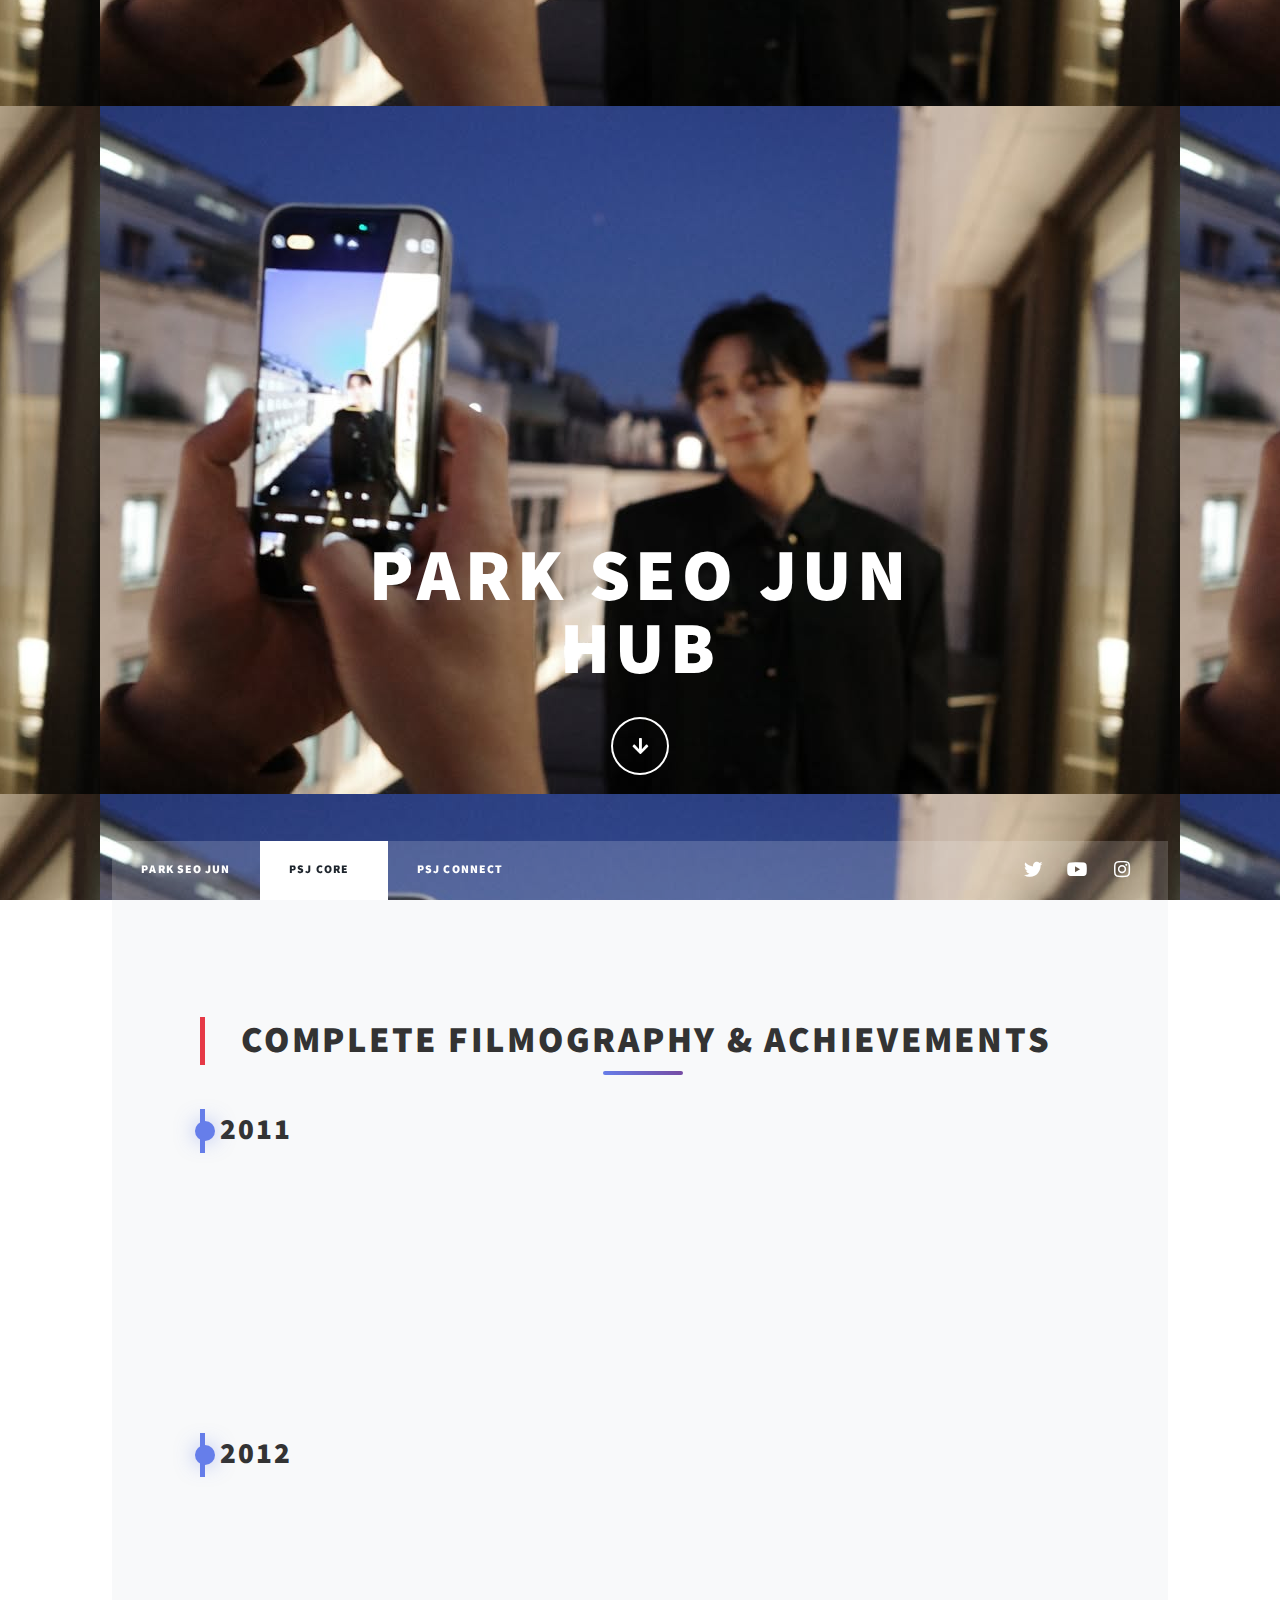
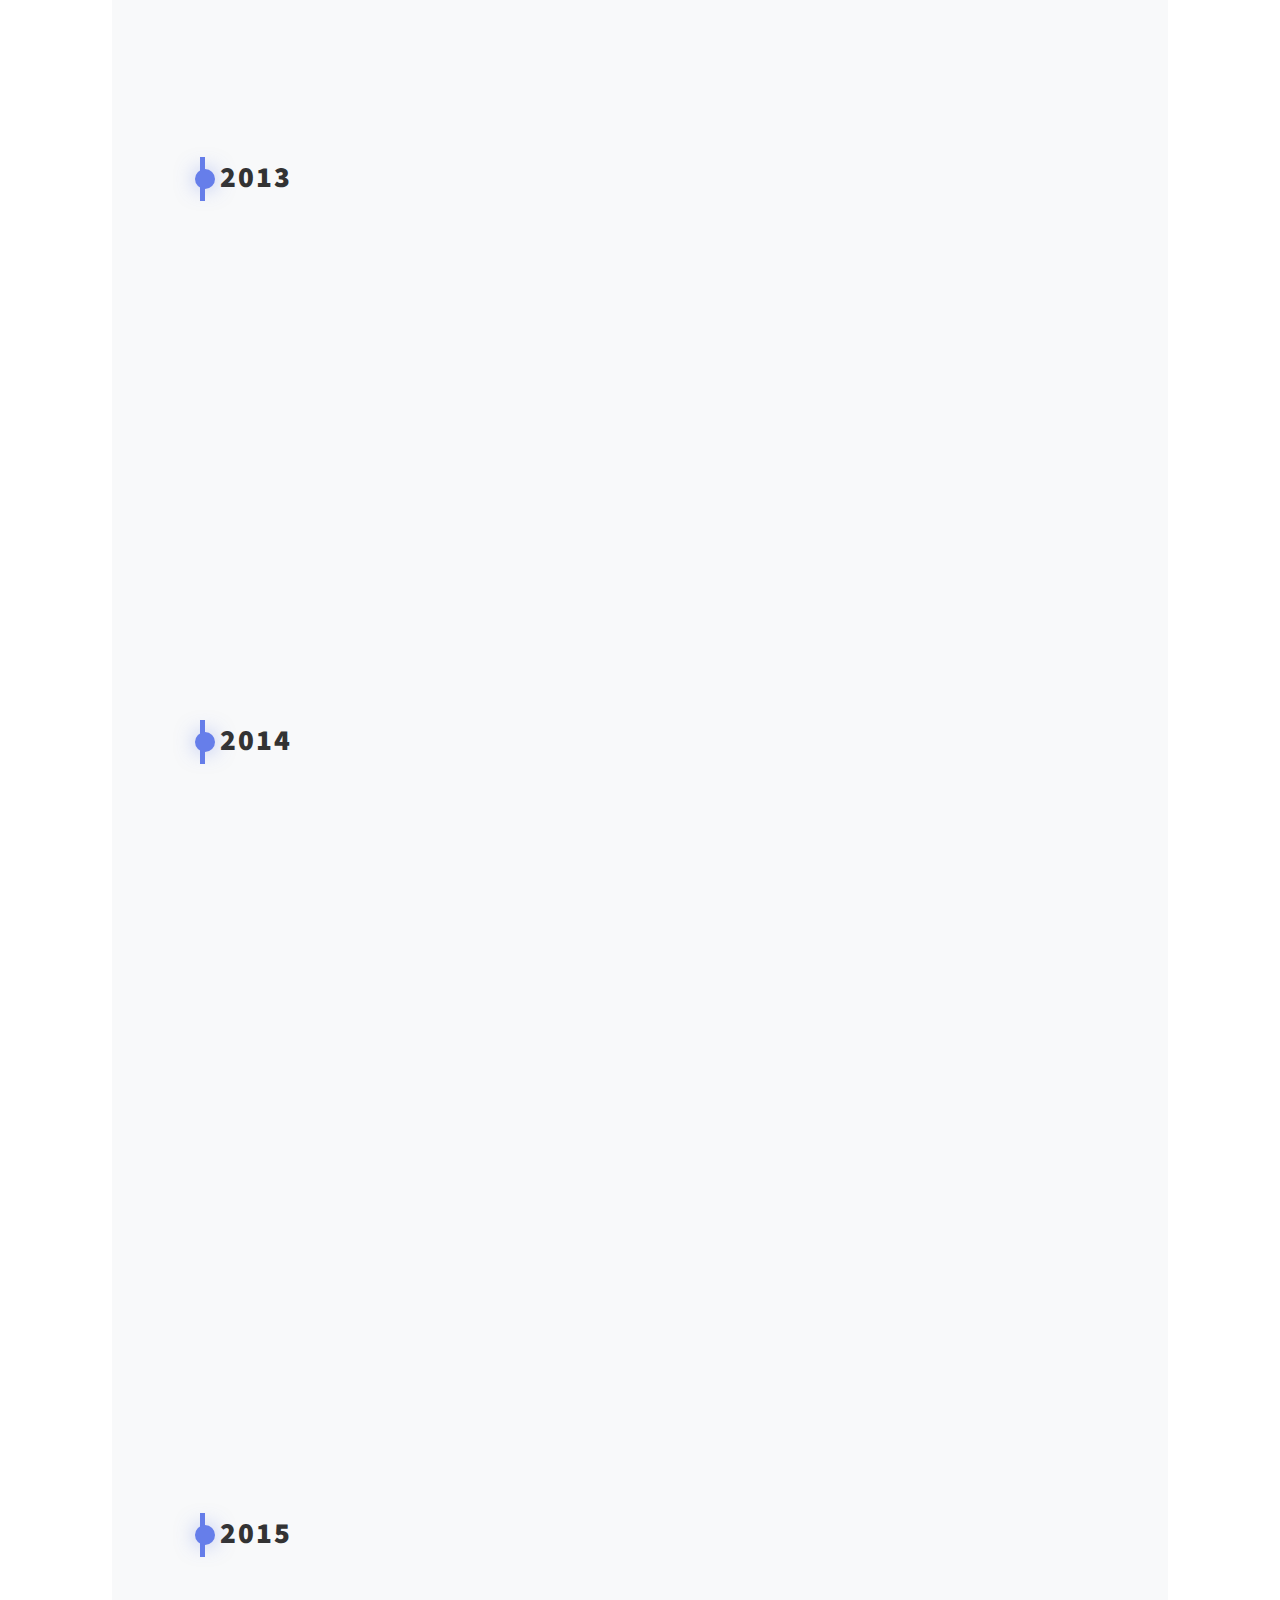
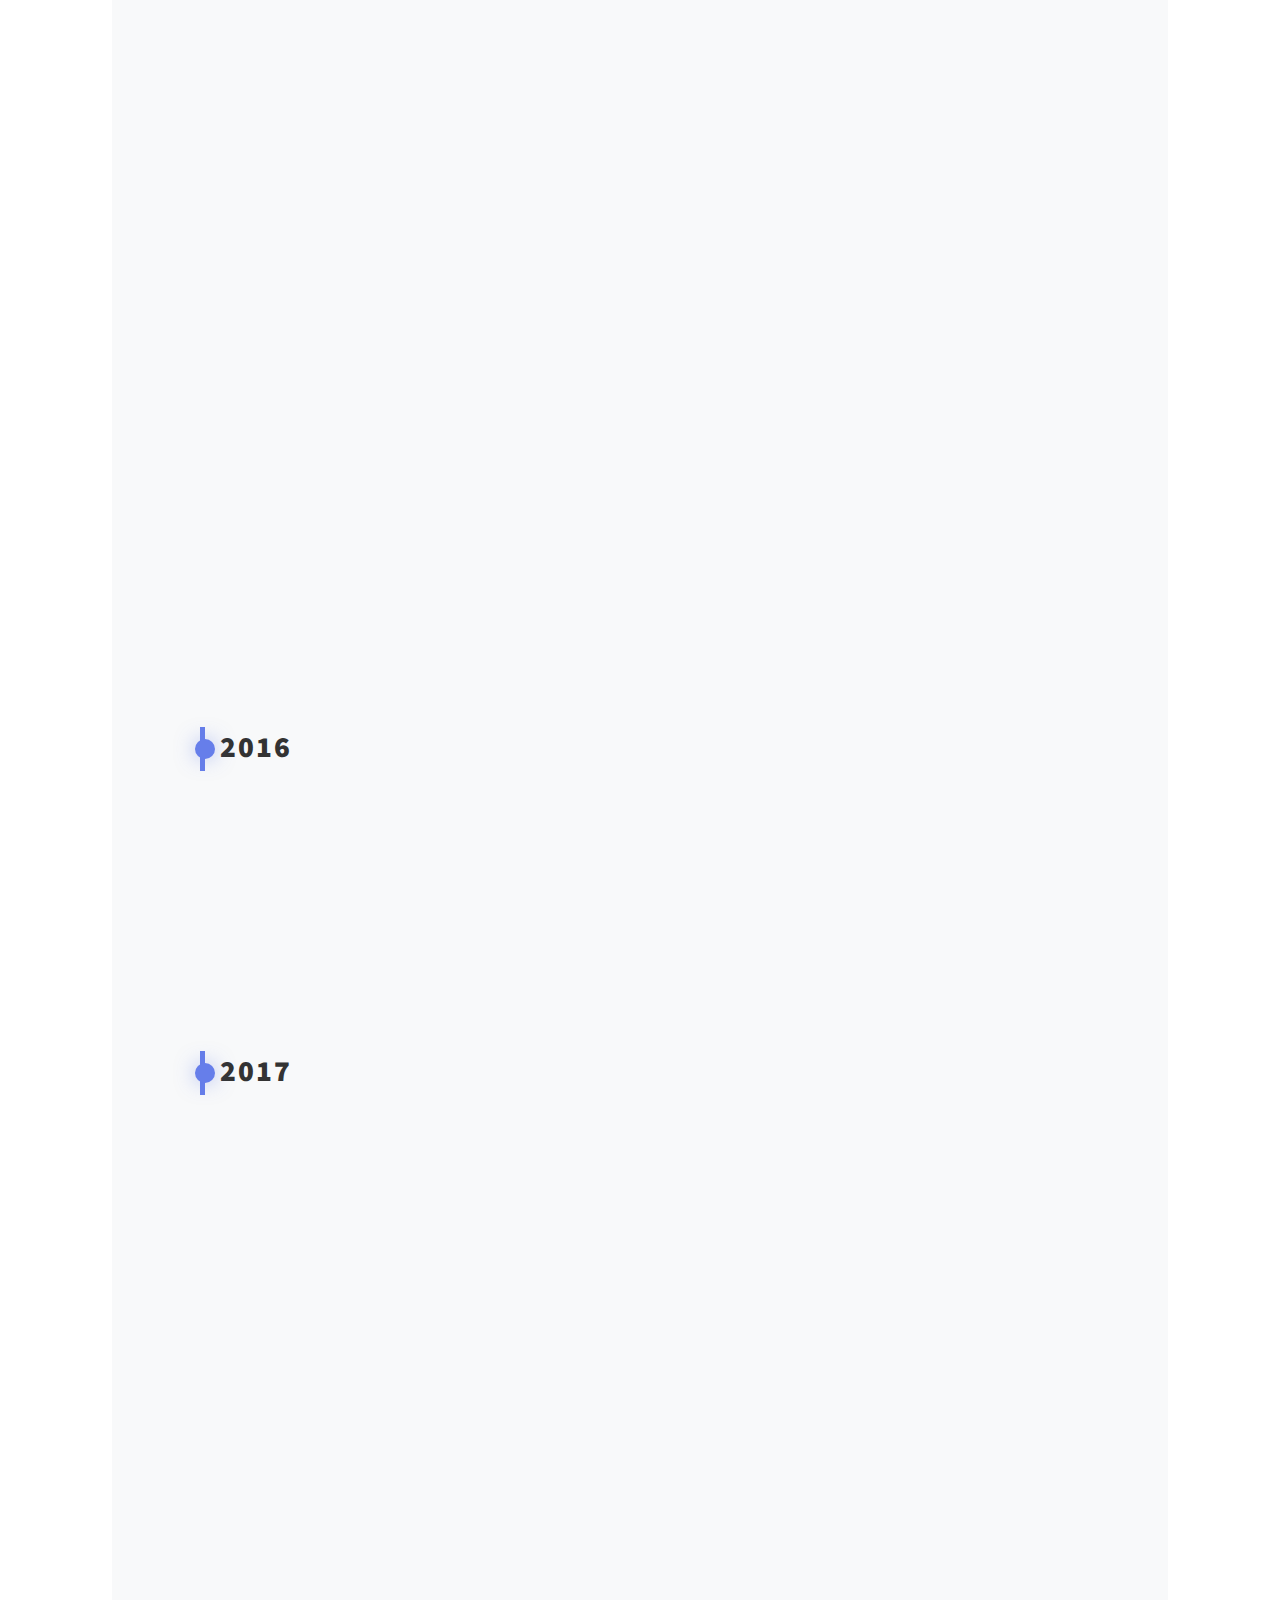
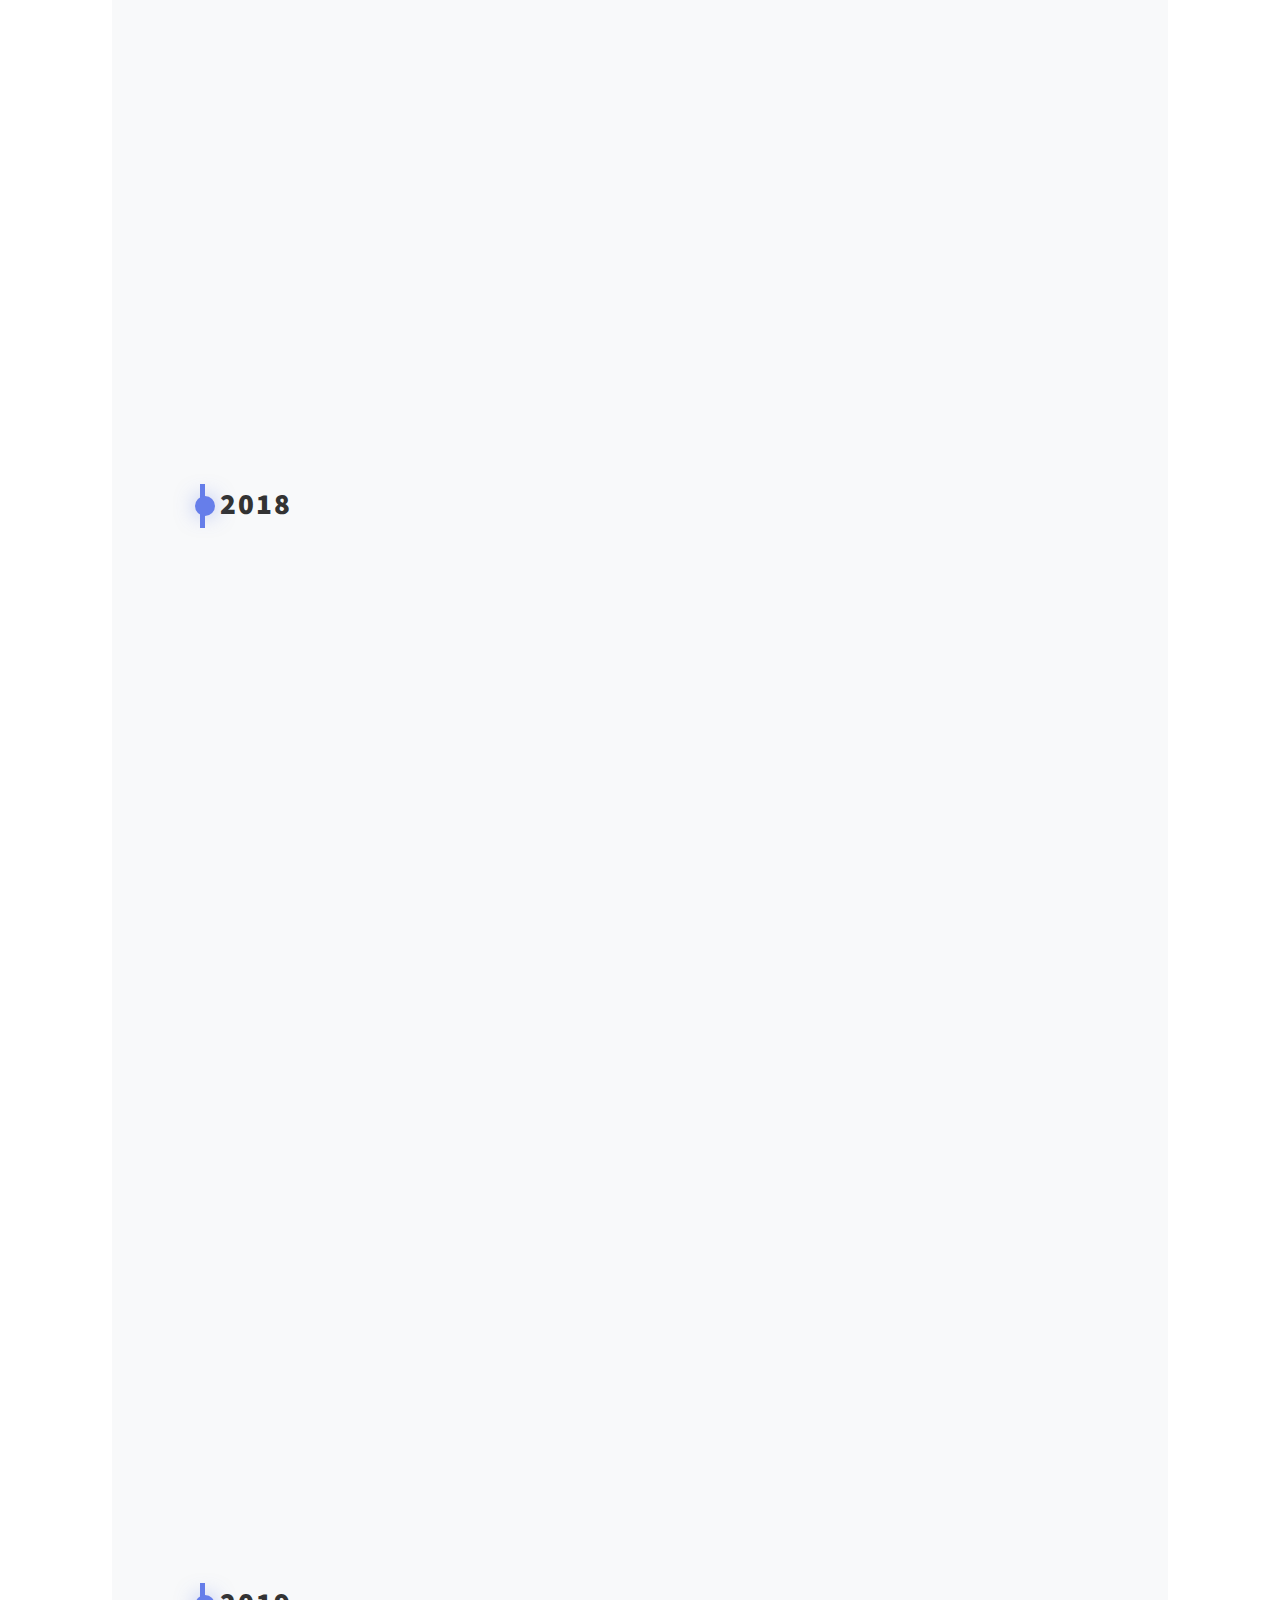
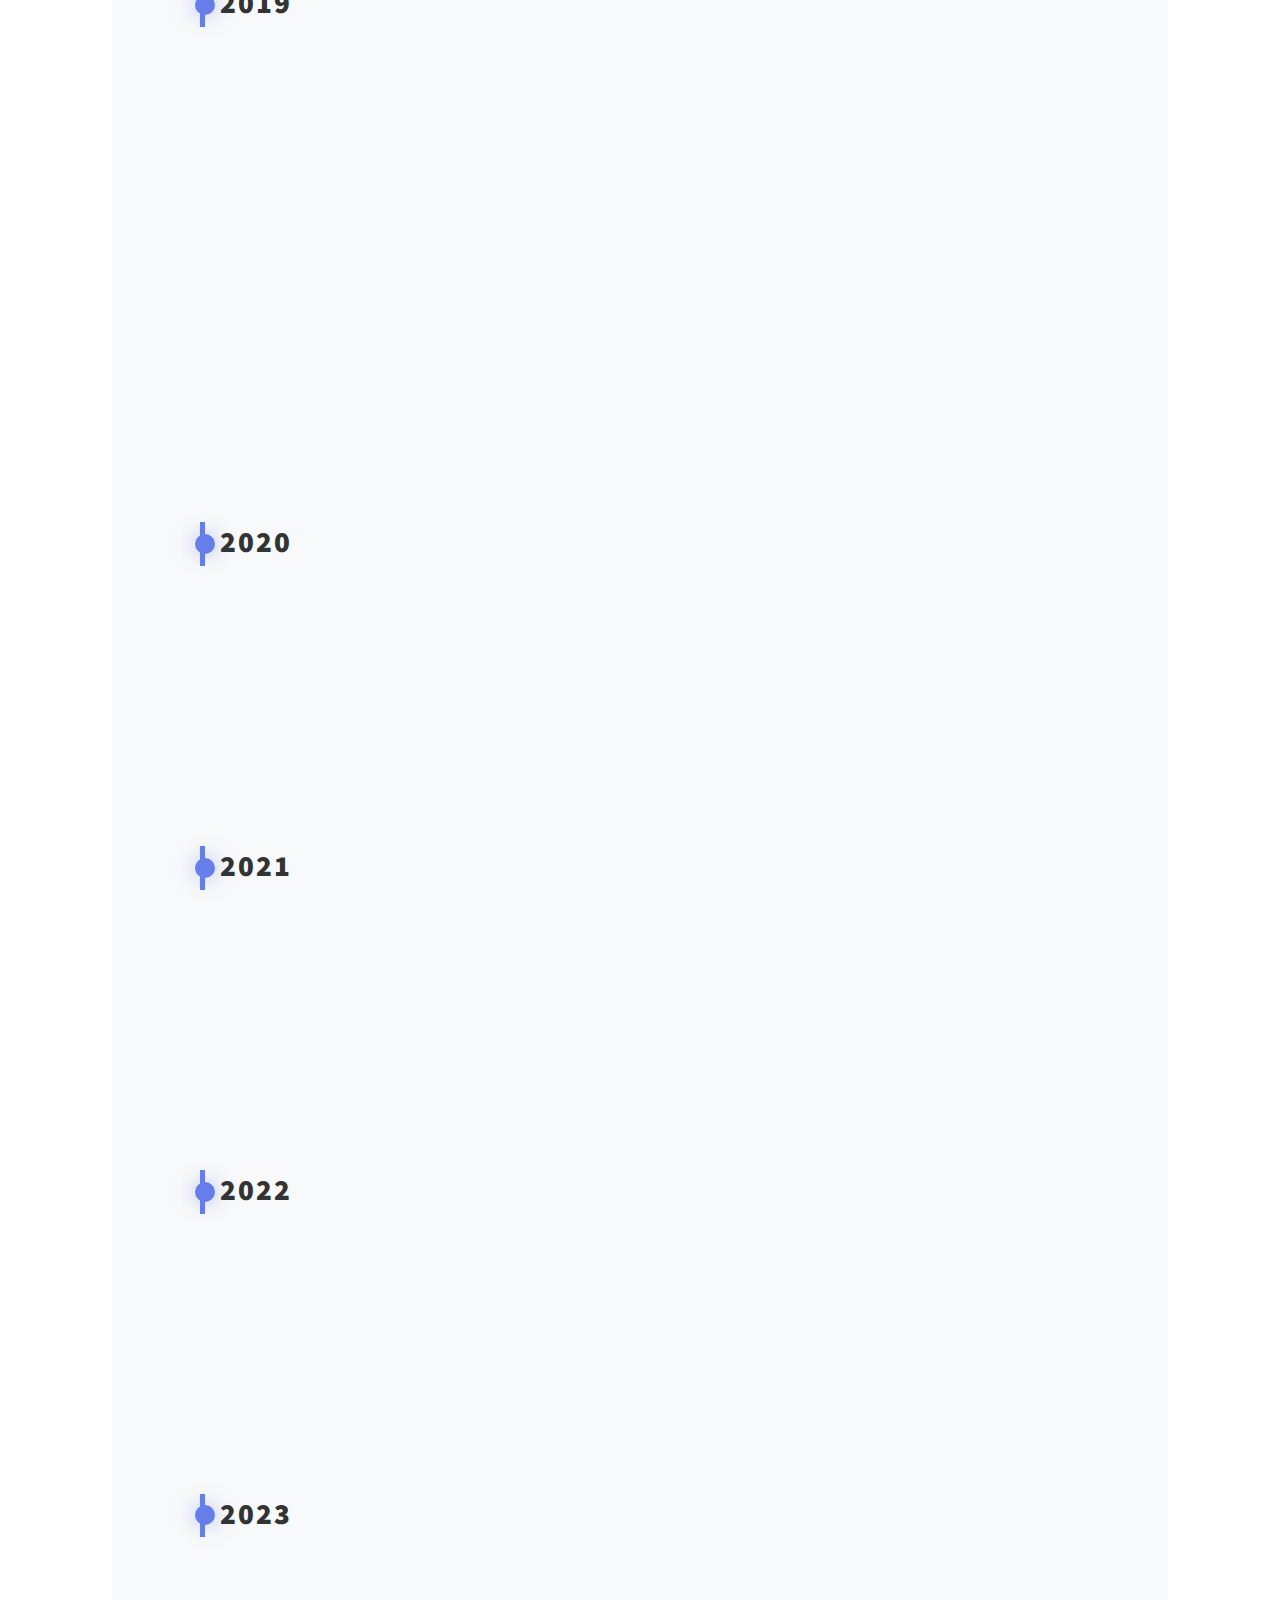
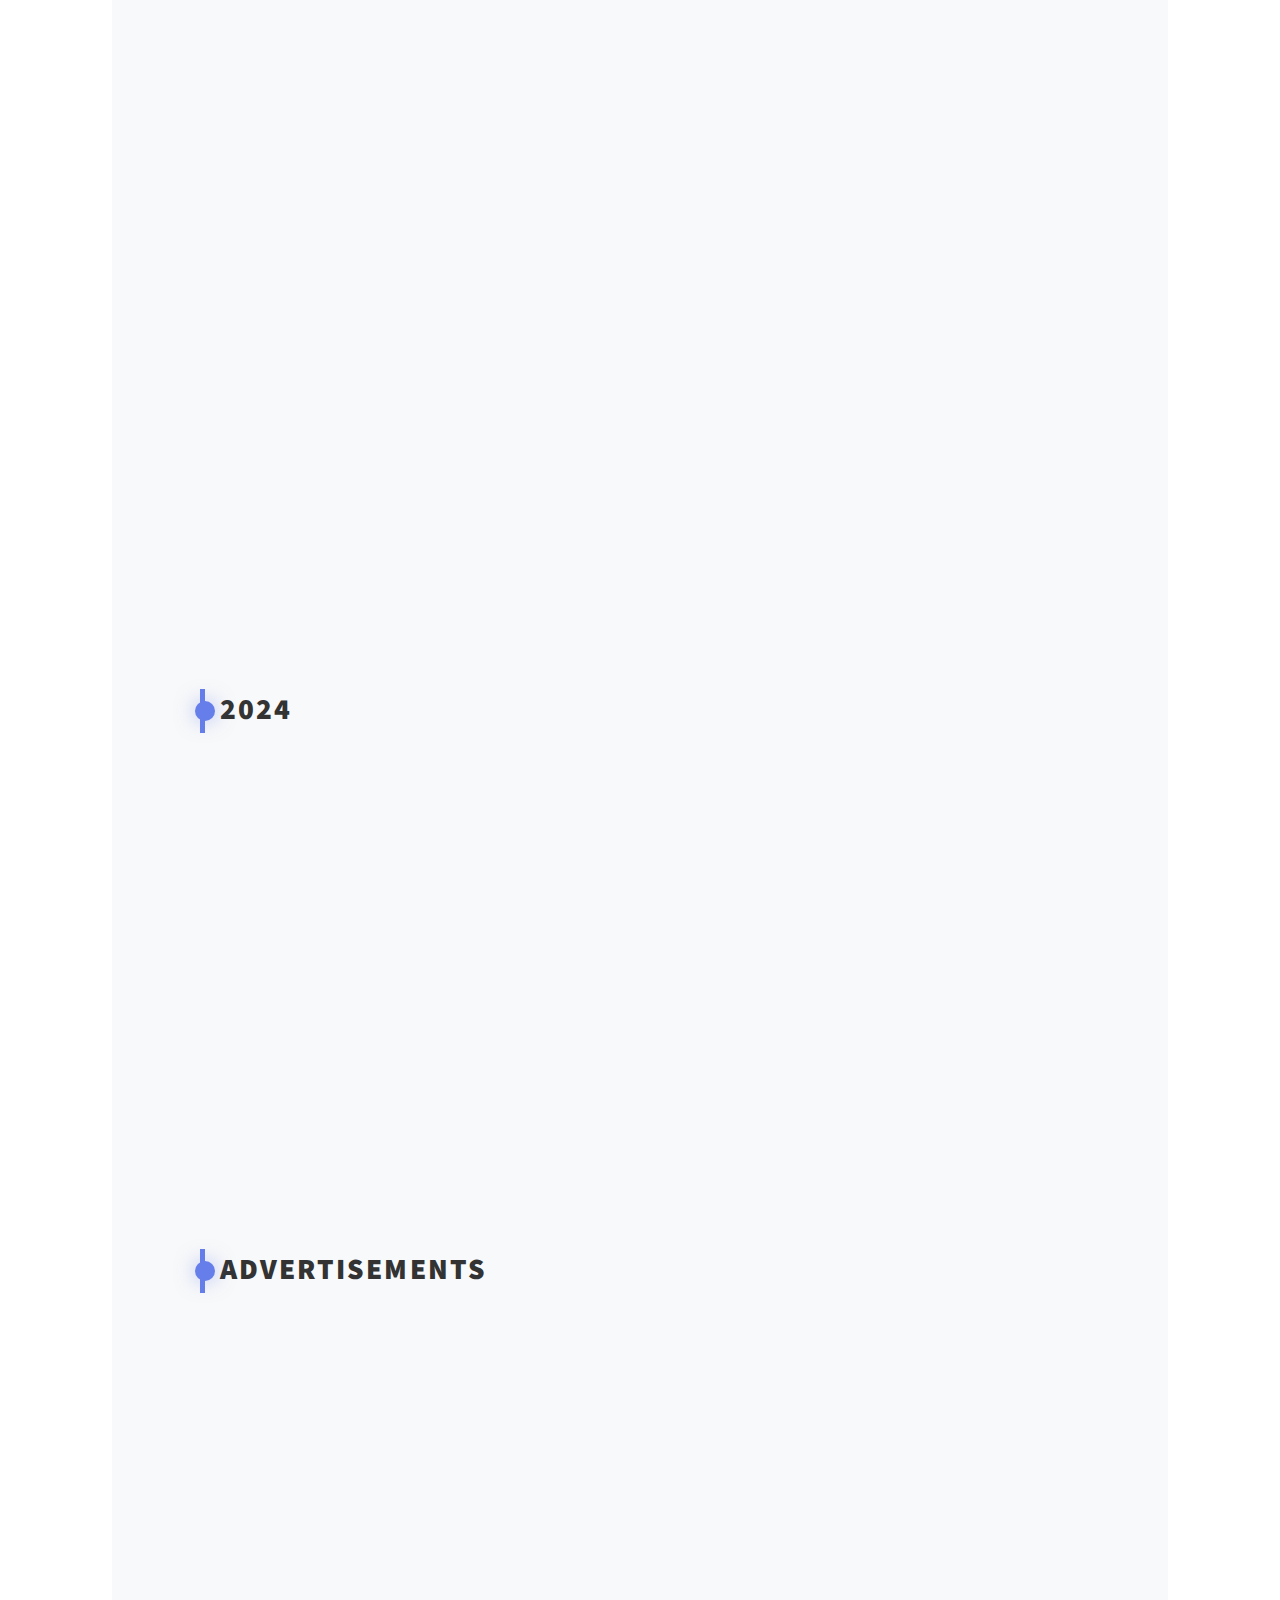
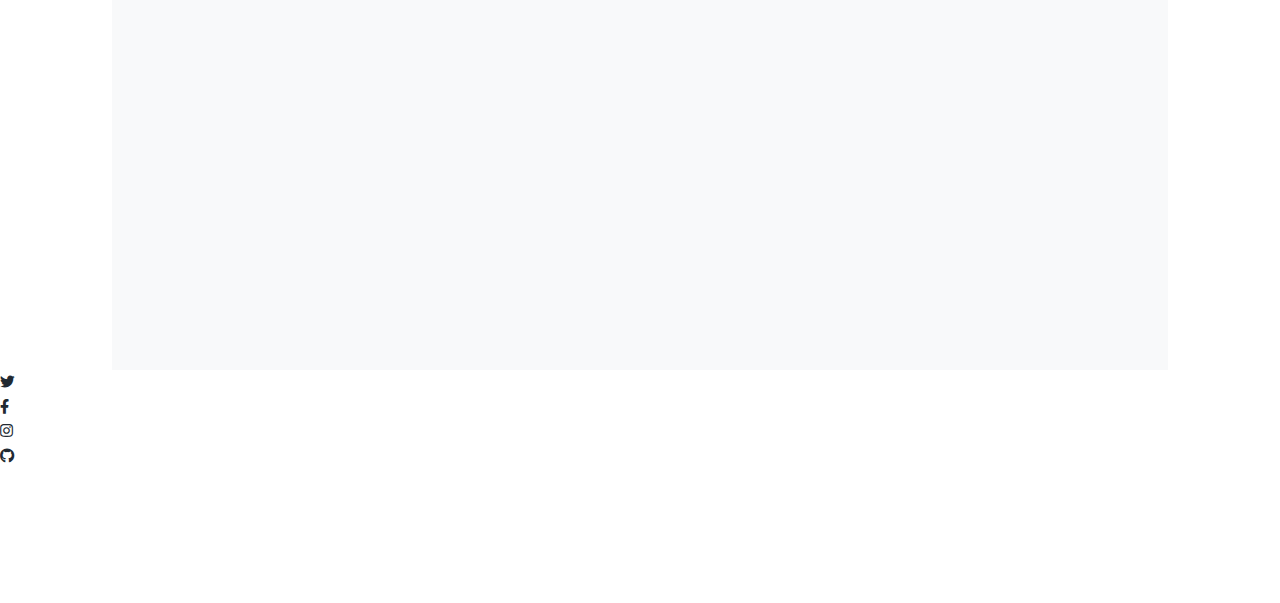
<file: everythingPSJ.html>
<!DOCTYPE HTML>
<!--
	Massively by HTML5 UP
	html5up.net | @ajlkn
	Free for personal and commercial use under the CCA 3.0 license (html5up.net/license)
-->
<html>
	<head>
		<title>PSJ HUB</title>
		<meta charset="utf-8" />
		<meta name="viewport" content="width=device-width, initial-scale=1, user-scalable=no" />
		<link rel="stylesheet" href="assets/css/main.css" />
		<noscript><link rel="stylesheet" href="assets/css/noscript.css" /></noscript>
		<link rel="stylesheet" href="styles.css" />
		<link rel="stylesheet" href="everything-psj-styles.css" />
	</head>
	<body class="is-preload">

		<!-- Wrapper -->
			<div id="wrapper" class="fade-in">

				<!-- Intro -->
					<div id="intro">
						<h1>Park Seo Jun<br/> HUB
						</h1>
						<ul class="actions">
							<li><a href="#header" class="button icon solid solo fa-arrow-down scrolly">Continue</a></li>
						</ul>
					</div>

				<!-- Header -->
					<header id="header">
						<a href="index.html" class="logo">PSJ CONNECT</a>
					</header>

				<!-- Nav -->
					<nav id="nav">
						<ul class="links">
							<li><a href="index.html">Park Seo Jun</a></li>
							<li class="active"><a href="everythingPSJ.html">PSJ CORE<li\>
					
								<h3>Social</h3>
								<ul class="icons alt">
									<li><a href="#" class="icon brands alt fa-twitter"><span class="label">Twitter</span></a></li>
									<li><a href="#" class="icon brands alt fa-facebook-f"><span class="label">Facebook</span></a></li>
									<li><a href="#" class="icon brands alt fa-instagram"><span class="label">Instagram</span></a></li>
									<li><a href="#" class="icon brands alt fa-github"><span class="label">GitHub</span></a></li>
								</ul>
							</section>
						</section>
					</footer>
</a></li>
							<li><a href="psjconnect.html">PSJ CONNECT</a></li>
						</ul>
						<ul class="icons">
							<li><a href="#" class="icon brands fa-twitter"><span class="label">Twitter</span></a></li>
							<li><a href="#" class="icon brands fa-youtube"><span class="label">Youtube</span></a></li>
							<li><a href="#" class="icon brands fa-instagram"><span class="label">Instagram</span></a></li>
						</ul>
					</nav>

				<!-- Main -->
					<div id="main">
						
						
						<!-- Works Section -->
						<div class="works-section-container">
							<section class="works-section">
								<div class="container">
									<h2 class="section-title">Complete Filmography & Achievements</h2>
									<div class="works-grid">
										
<!-- 2011 -->
<div class="year-section">
    <h3 class="year-title">2011</h3>
    <div class="works-cards">
        <article a style="text-decoration:none" href="https://youtu.be/Z2ae5qRWPCg" class="work-card music-video" data-category="music-video"> 
            <div class="card-header">
                <span class="card-icon">🎵</span>
                <span class="card-type">Music Video</span>
                <span class="card-date">2011.08.12</span>
            </div>
            <div class="card-content">
                <h4 class="card-title">Bang Yong Guk 'I Remember'</h4>
                <p class="card-description">Debut music video appearance</p>
            </div>
            <div class="card-footer">
               <a href="https://youtu.be/Z2ae5qRWPCg" class="card-link">Watch it here →</a>
            </div>
        </article>

        <article class="work-card film" data-category="film">
            <div class="card-header">
                <span class="card-icon">🎬</span>
                <span class="card-type">Film</span>
                <span class="card-date">2011.12.21</span>
            </div>
            <div class="card-content">
                <h4 class="card-title">Perfect Game (퍼펙트 게임)</h4>
                <p class="card-description">Feature film debut</p>
            </div>
            <div class="card-footer">
                <a href="https://tubitv.com/movies/100024602/perfect-game" class="card-link">Watch it here →</a>
            </div>
        </article>
    </div>
</div>

<!-- 2012 -->
<div class="year-section">
    <h3 class="year-title">2012</h3>
    <div class="works-cards">
        <article class="work-card drama" data-category="drama">
            <div class="card-header">
                <span class="card-icon">📺</span>
                <span class="card-type">KBS2 TV Drama</span>
                <span class="card-date">2012.01.30</span>
            </div>
            <div class="card-content">
                <h4 class="card-title">Dream High 2 </h4>
                <p class="card-description">드림하이2</p>
            </div>
            <div class="card-footer">
                <a href="https://www.viki.com/tv/3548c-dream-high-2" class="card-link">Watch it here →</a>
            </div>
        </article>

        <article class="work-card sitcom" data-category="sitcom">
            <div class="card-header">
                <span class="card-icon">😄</span>
                <span class="card-type">KBS2 Sitcom</span>
                <span class="card-date">2012.08.13</span>
            </div>
            <div class="card-content">
                <h4 class="card-title">Family(Shut up Family) </h4>
                <p class="card-description">패밀리(닥치고 패밀리)</p>
            </div>
            <div class="card-footer">
                <a href="https://watch.plex.tv/en-GB/show/shut-up-family-1" class="card-link">Watch it here →</a>
            </div>
        </article>
    </div>
</div>

<!-- 2013 -->
<div class="year-section">
    <h3 class="year-title">2013</h3>
    <div class="works-cards">
        <article class="work-card drama" data-category="drama">
            <div class="card-header">
                <span class="card-icon">📺</span>
                <span class="card-type">MBC TV Drama</span>
                <span class="card-date">2013.04.06</span>
            </div>
            <div class="card-content">
                <h4 class="card-title">Pots of Gold</h4>
                <p class="card-description">금 나와라 뚝딱</p>
            </div>
            <div class="card-footer">
                <a href="https://tv.apple.com/jp/show/pots-of-gold/umc.cmc.4a8o3mo7nwk0p9zxhqw24bt2p?l=en" class="card-link">Watch it here →</a>
            </div>
        </article>

        <article class="work-card drama" data-category="drama">
            <div class="card-header">
                <span class="card-icon">🎭</span>
                <span class="card-type">MBC Drama Festival</span>
                <span class="card-date">2013.10.24</span>
            </div>
            <div class="card-content">
                <h4 class="card-title">Sleeping Witch in the Forest</h4>
                <p class="card-description">잠자는 숲속의 마녀</p>
            </div>
            <div class="card-footer">
                <a href="https://tv.apple.com/kr/episode/sleeping-witch/umc.cmc.6rv3jto96894ibndlghn2bcbh?showId=umc.cmc.7aafa3onzbdcnnzrt7i1valdp&l=en" class="card-link">Watch it here →</a>
            </div>
        </article>

        <article class="work-card drama" data-category="drama">
            <div class="card-header">
                <span class="card-icon">📺</span>
                <span class="card-type">SBS TV Drama</span>
                <span class="card-date">2013.12.02</span>
            </div>
            <div class="card-content">
                <h4 class="card-title">A Word from Warm Heart</h4>
                <p class="card-description">따뜻한 말 한마디</p>
            </div>
            <div class="card-footer">
                <a href="https://www.viki.com/tv/20295c-a-word-from-warm-heart" class="card-link">Watch it here →</a>
            </div>
        </article>

        <article class="work-card award" data-category="award">
            <div class="card-header">
                <span class="card-icon">🏆</span>
                <span class="card-type">Award</span>
                <span class="card-date">2013.10.02</span>
            </div>
            <div class="card-content">
                <h4 class="card-title">Best New Actor - 6th Korea Drama Awards</h4>
                <p class="card-description">(제6회 코리아 드라마 어워즈 남자 신인상)</p>
            </div>
            <div class="card-footer">
                <a href="#" class="card-link"></a>
            </div>
        </article>
    </div>
</div>

<!-- 2014 -->
<div class="year-section">
    <h3 class="year-title">2014</h3>
    <div class="works-cards">
        <article class="work-card music-video" data-category="music-video">
            <div class="card-header">
                <span class="card-icon">🎵</span>
                <span class="card-type">Music Video</span>
                <span class="card-date">2014.03.07</span>
            </div>
            <div class="card-content">
                <h4 class="card-title">The One 'Who is the one, I am the ONE!'</h4>
                <p class="card-description">더원 '하나둘셋넷'</p>
            </div>
            <div class="card-footer">
                <a href="https://youtu.be/pz8_3V8gU0M?si=JNUkEu2SukreCkg0" class="card-link">Watch it here →</a>
            </div>
        </article>

        <article class="work-card drama" data-category="drama">
            <div class="card-header">
                <span class="card-icon">📺</span>
                <span class="card-type">tvN Drama</span>
                <span class="card-date">2014.04.14</span>
            </div>
            <div class="card-content">
                <h4 class="card-title">The Witch's Romance (마녀의 연애)</h4>
                <p class="card-description">Romantic comedy series</p>
            </div>
            <div class="card-footer">
                <a href="https://www.primevideo.com/detail/A-Witchs-Love/0NUV962TZ5UAVFAEOVPYDAYNP3" class="card-link">Watch it here →</a>
            </div>
        </article>

        <article class="work-card award" data-category="award">
            <div class="card-header">
                <span class="card-icon">🏆</span>
                <span class="card-type">Award</span>
                <span class="card-date">2014.12.10</span>
            </div>
            <div class="card-content">
                <h4 class="card-title">Herald DongA Lifestyle Awards</h4>
                <p class="card-description">Best Style of the Year (헤럴드 동아 라이프스타일 어워드 올해의 베스트스타일상)</p>
            </div>
            <div class="card-footer">
                <a href="#" class="card-link"> </a>
            </div>
        </article>

        <article class="work-card award" data-category="award">
            <div class="card-header">
                <span class="card-icon">🏆</span>
                <span class="card-type">Award</span>
                <span class="card-date">2014.12.31</span>
            </div>
            <div class="card-content">
                <h4 class="card-title">SBS Drama Awards</h4>
                <p class="card-description">New Star Award (연기대상 뉴스타상)</p>
            </div>
            <div class="card-footer">
                <a href="#" class="card-link"></a>
            </div>
        </article>

        <article class="work-card other" data-category="other">
            <div class="card-header">
                <span class="card-icon">⭐</span>
                <span class="card-type">Ambassador</span>
                <span class="card-date">2014</span>
            </div>
            <div class="card-content">
                <h4 class="card-title">Good Library Project</h4>
                <p class="card-description">Ambassador for the Good Library Project (착한 도서관 건립 홍보대사)</p>
            </div>
            <div class="card-footer">
                <a href="#" class="card-link"></a>
            </div>
        </article>
    </div>
</div>

<!-- 2015 -->
<div class="year-section">
    <h3 class="year-title">2015</h3>
    <div class="works-cards">
        <article class="work-card drama" data-category="drama">
            <div class="card-header">
                <span class="card-icon">📺</span>
                <span class="card-type">MBC TV Drama</span>
                <span class="card-date">2015.01.07</span>
            </div>
            <div class="card-content">
                <h4 class="card-title">Kill Me Heal Me </h4>
                <p class="card-description">킬미, 힐미</p>
            </div>
            <div class="card-footer">
                <a href="https://www.viki.com/tv/22811c-kill-me-heal-me" class="card-link">Watch it here →</a>
            </div>
        </article>

        <article class="work-card film" data-category="film">
            <div class="card-header">
                <span class="card-icon">🎬</span>
                <span class="card-type">Movie</span>
                <span class="card-date">2015.05.14</span>
            </div>
            <div class="card-content">
                <h4 class="card-title">The Chronicles of Evil</h4>
                <p class="card-description">악의 연대기</p>
            </div>
            <div class="card-footer">
                <a href="https://www.netflix.com/kr-en/title/80053173" class="card-link">Watch it here →</a>
            </div>
        </article>

        <article class="work-card film" data-category="film">
            <div class="card-header">
                <span class="card-icon">🎬</span>
                <span class="card-type">Movie</span>
                <span class="card-date">2015.09.11</span>
            </div>
            <div class="card-content">
                <h4 class="card-title">Beauty Inside</h4>
                <p class="card-description">뷰티 인사이드</p>
            </div>
            <div class="card-footer">
                <a href="https://www.viki.com/movies/36130c-the-beauty-inside" class="card-link">Watch it here →</a>
            </div>
        </article>

        <article class="work-card drama" data-category="drama">
            <div class="card-header">
                <span class="card-icon">📺</span>
                <span class="card-type">MBC TV Drama</span>
                <span class="card-date">2015.09.16</span>
            </div>
            <div class="card-content">
                <h4 class="card-title">She Was Pretty</h4>
                <p class="card-description">그녀는 예뻤다</p>
            </div>
            <div class="card-footer">
                <a href="https://www.netflix.com/title/80188471" class="card-link">Watch it here →</a>
            </div>
        </article>

        <article class="work-card award" data-category="award">
            <div class="card-header">
                <span class="card-icon">🏆</span>
                <span class="card-type">Award</span>
                <span class="card-date">2015.11.26</span>
            </div>
            <div class="card-content">
                <h4 class="card-title">36th Blue Dragon Film Awards</h4>
                <p class="card-description">Popular Star Award</p>
            </div>
            <div class="card-footer">
                <a href="#" class="card-link"></a>
            </div>
        </article>

        <article class="work-card award" data-category="award">
            <div class="card-header">
                <span class="card-icon">🏆</span>
                <span class="card-type">Award</span>
                <span class="card-date">2015.12.30</span>
            </div>
            <div class="card-content">
                <h4 class="card-title">MBC Drama Awards</h4>
                <p class="card-description">Excellence Award, Top 10 Stars Award, Best Couple Award, Popularity Award (연기대상 남자 우수연기상, 10대 스타상, 베스트 커플상, 인기상)</p>
            </div>
            <div class="card-footer">
                <a href="#" class="card-link"></a>
            </div>
        </article>
    </div>
</div>

<!-- 2016 -->
<div class="year-section">
    <h3 class="year-title">2016</h3>
    <div class="works-cards">
        <article class="work-card drama" data-category="drama">
            <div class="card-header">
                <span class="card-icon">📺</span>
                <span class="card-type">KBS2 TV Drama</span>
                <span class="card-date">2016.12.19</span>
            </div>
            <div class="card-content">
                <h4 class="card-title">Hwarang (화랑)</h4>
                <p class="card-description">Historical drama series</p>
            </div>
            <div class="card-footer">
                <a href="https://www.netflix.com/title/80196931" class="card-link">Watch it here →</a>
            </div>
        </article>
    </div>
</div>

<!-- 2017 -->
<div class="year-section">
    <h3 class="year-title">2017</h3>
    <div class="works-cards">
        <article class="work-card drama" data-category="drama">
            <div class="card-header">
                <span class="card-icon">📺</span>
                <span class="card-type">KBS2 TV Drama</span>
                <span class="card-date">2017.05.22</span>
            </div>
            <div class="card-content">
                <h4 class="card-title">Fight For My Way </h4>
                <p class="card-description">쌈,마이웨이</p>
            </div>
            <div class="card-footer">
                <a href="https://www.netflix.com/title/81093126" class="card-link">Watch it here →</a>
            </div>
        </article>

        <article class="work-card film" data-category="film">
            <div class="card-header">
                <span class="card-icon">🎬</span>
                <span class="card-type">Movie</span>
                <span class="card-date">2017.08.09</span>
            </div>
            <div class="card-content">
                <h4 class="card-title">Midnight Runners (청년경찰)</h4>
                <p class="card-description">Action comedy film</p>
            </div>
            <div class="card-footer">
                <a href="https://www.netflix.com/title/80208531" class="card-link">Watch it here →</a>
            </div>
        </article>

        <article class="work-card award" data-category="award">
            <div class="card-header">
                <span class="card-icon">🏆</span>
                <span class="card-type">Award</span>
                <span class="card-date">2017.10.25</span>
            </div>
            <div class="card-content">
                <h4 class="card-title">54th Grand Bell Awards</h4>
                <p class="card-description">Best New Actor (제36회 청룡영화상 인기스타상)</p>
            </div>
            <div class="card-footer">
                <a href="#" class="card-link"></a>
            </div>
        </article>

        <article class="work-card award" data-category="award">
            <div class="card-header">
                <span class="card-icon">🏆</span>
                <span class="card-type">Award</span>
                <span class="card-date">2017.11.09</span>
            </div>
            <div class="card-content">
                <h4 class="card-title">37th Korean Association of Film Critics Awards</h4>
                <p class="card-description">Best New Actor (제37회 한국영화평론가협회상 신인남우상)</p>
            </div>
            <div class="card-footer">
                <a href="#" class="card-link"></a>
            </div>
        </article>

        <article class="work-card award" data-category="award">
            <div class="card-header">
                <span class="card-icon">🏆</span>
                <span class="card-type">Award</span>
                <span class="card-date">2017.11.15</span>
            </div>
            <div class="card-content">
                <h4 class="card-title">2nd Asia Artist Awards</h4>
                <p class="card-description">Fabulous Award, Best Star Award (제2회 아시아 아티스트 어워즈 페뷸러스상, 베스트 스타상)</p>
            </div>
            <div class="card-footer">
                <a href="#" class="card-link"></a>
            </div>
        </article>

        <article class="work-card award" data-category="award">
            <div class="card-header">
                <span class="card-icon">🏆</span>
                <span class="card-type">Award</span>
                <span class="card-date">2017.12.28</span>
            </div>
            <div class="card-content">
                <h4 class="card-title">6th Korea Top Star Awards</h4>
                <p class="card-description">Popular Star Award (제6회 대한민국 톱스타상 인기스타상)</p>
            </div>
            <div class="card-footer">
                <a href="#" class="card-link">\</a>
            </div>
        </article>

        <article class="work-card award" data-category="award">
            <div class="card-header">
                <span class="card-icon">🏆</span>
                <span class="card-type">Award</span>
                <span class="card-date">2017.12.31</span>
            </div>
            <div class="card-content">
                <h4 class="card-title">KBS Drama Awards</h4>
                <p class="card-description">Best Actor (Excellence Award), Netizen Award, Best Couple Award (KBS 연기대상 남자 우수연기상, 네티즌상, 베스트 커플상)</p>
            </div>
            <div class="card-footer">
                <a href="#" class="card-link"></a>
            </div>
        </article>

        <article class="work-card other" data-category="other">
            <div class="card-header">
                <span class="card-icon">⭐</span>
                <span class="card-type">Ambassador</span>
                <span class="card-date">2017</span>
            </div>
            <div class="card-content">
                <h4 class="card-title">World Wide Fund for Nature (WWF)</h4>
                <p class="card-description">Ambassador of the World Wide Fund for Nature (WWF) (세계자연기금 'WWF' 홍보대사)</p>
            </div>
            <div class="card-footer">
                <a href="#" class="card-link"></a>
            </div>
        </article>
    </div>
</div>

<!-- 2018 -->
<div class="year-section">
    <h3 class="year-title">2018</h3>
    <div class="works-cards">
        <article class="work-card variety" data-category="variety">
            <div class="card-header">
                <span class="card-icon">🍳</span>
                <span class="card-type">tvN Variety Show</span>
                <span class="card-date">2018.01.18</span>
            </div>
            <div class="card-content">
                <h4 class="card-title">Youn's Kitchen </h4>
                <p class="card-description">윤식당2</p>
            </div>
            <div class="card-footer">
                <a href="#" class="card-link">Watch it here →</a>
            </div>
        </article>

        <article class="work-card film" data-category="film">
            <div class="card-header">
                <span class="card-icon">🎬</span>
                <span class="card-type">Movie</span>
                <span class="card-date">2018.03.14</span>
            </div>
            <div class="card-content">
                <h4 class="card-title">Be With You (지금 만나러 갑니다)</h4>
                <p class="card-description">Romantic fantasy film</p>
            </div>
            <div class="card-footer">
                <a href="#" class="card-link">Watch it here →</a>
            </div>
        </article>

        <article class="work-card drama" data-category="drama">
            <div class="card-header">
                <span class="card-icon">📺</span>
                <span class="card-type">tvN Drama</span>
                <span class="card-date">2018.06.06</span>
            </div>
            <div class="card-content">
                <h4 class="card-title">What's Wrong With Secretary Kim (김비서가 왜 그럴까)</h4>
                <p class="card-description">Romantic comedy series</p>
            </div>
            <div class="card-footer">
                <a href="#" class="card-link">Watch it here →</a>
            </div>
        </article>

        <article class="work-card award" data-category="award">
            <div class="card-header">
                <span class="card-icon">🏆</span>
                <span class="card-type">Award</span>
                <span class="card-date">2018.03.18</span>
            </div>
            <div class="card-content">
                <h4 class="card-title">9th Film of the Year Awards</h4>
                <p class="card-description">Best New Actor</p>
            </div>
            <div class="card-footer">
                <a href="#" class="card-link"></a>
            </div>
        </article>

        <article class="work-card award" data-category="award">
            <div class="card-header">
                <span class="card-icon">🏆</span>
                <span class="card-type">Award</span>
                <span class="card-date">2018.09.03</span>
            </div>
            <div class="card-content">
                <h4 class="card-title">13th Seoul International Drama Awards</h4>
                <p class="card-description">Best Actor in a Hallyu Drama (제13회 서울 드라마 어워즈 한류드라마 남자연기자상)</p>
            </div>
            <div class="card-footer">
                <a href="#" class="card-link">V</a>
            </div>
        </article>

        <article class="work-card award" data-category="award">
            <div class="card-header">
                <span class="card-icon">🏆</span>
                <span class="card-type">Award</span>
                <span class="card-date">2018.10.13</span>
            </div>
            <div class="card-content">
                <h4 class="card-title">6th APAN Star Awards</h4>
                <p class="card-description">Best Actor (Top Excellence Award) in a Mid-length Drama (제6회 APAN 스타어워즈 중편드라마 남자 최우수연기상)</p>
            </div>
            <div class="card-footer">
                <a href="#" class="card-link"></a>
            </div>
        </article>

        <article class="work-card award" data-category="award">
            <div class="card-header">
                <span class="card-icon">🏆</span>
                <span class="card-type">Award</span>
                <span class="card-date">2018.11.28</span>
            </div>
            <div class="card-content">
                <h4 class="card-title">Cosmo Beauty Awards</h4>
                <p class="card-description">Shining Beautiful Idol of the Year (코스모 뷰티 어워즈 올해의 빛나는 아름다운 우상)</p>
            </div>
            <div class="card-footer">
                <a href="#" class="card-link"></a>
            </div>
        </article>

        <article class="work-card award" data-category="award">
            <div class="card-header">
                <span class="card-icon">🏆</span>
                <span class="card-type">Award</span>
                <span class="card-date">2018.12.15</span>
            </div>
            <div class="card-content">
                <h4 class="card-title">Korea Tourism Star Awards</h4>
                <p class="card-description">Contributor Award in the Tourism Contributor Category (한국관광의 별 관광기여자분야 공로자분야 수상)</p>
            </div>
            <div class="card-footer">
                <a href="#" class="card-link"></a>
            </div>
        </article>
    </div>
</div>

<!-- 2019 -->
<div class="year-section">
    <h3 class="year-title">2019</h3>
    <div class="works-cards">
        <article class="work-card film" data-category="film">
            <div class="card-header">
                <span class="card-icon">🎬</span>
                <span class="card-type">Movie</span>
                <span class="card-date">2019.05.30</span>
            </div>
            <div class="card-content">
                <h4 class="card-title">Parasite</h4>
                <p class="card-description">기생충</p>
            </div>
            <div class="card-footer">
                <a href="https://www.netflix.com/title/81221938" class="card-link">Watch it here →</a>
            </div>
        </article>

        <article class="work-card film" data-category="film">
            <div class="card-header">
                <span class="card-icon">🎬</span>
                <span class="card-type">Movie</span>
                <span class="card-date">2019.07.31</span>
            </div>
            <div class="card-content">
                <h4 class="card-title">The Divine Fury</h4>
                <p class="card-description">사자</p>
            </div>
            <div class="card-footer">
                <a href="https://www.netflix.com/title/81163799" class="card-link">Watch it here →</a>
            </div>
        </article>

        <article class="work-card award" data-category="award">
            <div class="card-header">
                <span class="card-icon">🏆</span>
                <span class="card-type">Award</span>
                <span class="card-date">2019.03.17</span>
            </div>
            <div class="card-content">
                <h4 class="card-title">Asian Film Awards</h4>
                <p class="card-description">Rising Star Award (아시안필름어워드 라이징스타상)</p>
            </div>
            <div class="card-footer">
                <a href="#" class="card-link"></a>
            </div>
        </article>
    </div>
</div>

<!-- 2020 -->
<div class="year-section">
    <h3 class="year-title">2020</h3>
    <div class="works-cards">
        <article class="work-card drama" data-category="drama">
            <div class="card-header">
                <span class="card-icon">📺</span>
                <span class="card-type">JTBC TV Drama</span>
                <span class="card-date">2020.01.31</span>
            </div>
            <div class="card-content">
                <h4 class="card-title">Itaewon Class</h4>
                <p class="card-description">이태원 클라쓰</p>
            </div>
            <div class="card-footer">
                <a href="https://www.netflix.com/title/81193309" class="card-link">Watch it here →</a>
            </div>
        </article>

        <article class="work-card drama" data-category="drama">
            <div class="card-header">
                <span class="card-icon">📺</span>
                <span class="card-type">tvN Drama</span>
                <span class="card-date">2020.09.07</span>
            </div>
            <div class="card-content">
                <h4 class="card-title">Record of Youth (청춘기록)</h4>
                <p class="card-description">Youth drama series</p>
            </div>
            <div class="card-footer">
                <a href="https://www.netflix.com/title/81290301" class="card-link">Watch it here →</a>
            </div>
        </article>
    </div>
</div>

<!-- 2021 -->
<div class="year-section">
    <h3 class="year-title">2021</h3>
    <div class="works-cards">
        <article class="work-card variety" data-category="variety">
            <div class="card-header">
                <span class="card-icon">🍳</span>
                <span class="card-type">tvN Variety Show</span>
                <span class="card-date">2021.01.08</span>
            </div>
            <div class="card-content">
                <h4 class="card-title">Youn's Stay (윤스테이)</h4>
                <p class="card-description">Cooking variety show</p>
            </div>
            <div class="card-footer">
                <a href="https://tv.apple.com/ca/show/youns-stay/umc.cmc.12226dv9b94eia1jhh4fwwjoz" class="card-link">Watch it here →</a>
            </div>
        </article>
    </div>
</div>

<!-- 2022 -->
<div class="year-section">
    <h3 class="year-title">2022</h3>
    <div class="works-cards">
        <article class="work-card variety" data-category="variety">
            <div class="card-header">
                <span class="card-icon">🌲</span>
                <span class="card-type">JTBC Shows</span>
                <span class="card-date">2022.07.22</span>
            </div>
            <div class="card-content">
                <h4 class="card-title">In the Soop:Friendcation</h4>
                <p class="card-description">인더숲우정여행</p>
            </div>
            <div class="card-footer">
                <a href="https://www.disneyplus.com/browse/entity-52dc2eb2-289d-4282-98ca-11e5388092a8" class="card-link">Watch it here →</a>
            </div>
        </article>

        <article class="work-card variety" data-category="variety">
            <div class="card-header">
                <span class="card-icon">🎬</span>
                <span class="card-type">TVING Variety Show</span>
                <span class="card-date">2022.09.09</span>
            </div>
            <div class="card-content">
                <h4 class="card-title">Young Actors Retreat(YouthMT )</h4>
                <p class="card-description">청춘MT</p>
            </div>
            <div class="card-footer">
                <a href="https://www.viki.com/tv/38780c-young-actors-retreat" class="card-link">Watch it here →</a>
            </div>
        </article>
    </div>
</div>

<!-- 2023 -->
<div class="year-section">
    <h3 class="year-title">2023</h3>
    <div class="works-cards">
        <article class="work-card variety" data-category="variety">
            <div class="card-header">
                <span class="card-icon">🍳</span>
                <span class="card-type">tvN Variety Show</span>
                <span class="card-date">2023.02.24</span>
            </div>
            <div class="card-content">
                <h4 class="card-title">Jinny's Kitchen 1 </h4>
                <p class="card-description">서진이네</p>
            </div>
            <div class="card-footer">
                <a href="https://www.primevideo.com/detail/Jinnys-Kitchen/0HDCKNBBS1HDXC00YDAH77D4YS" class="card-link">Watch it here →</a>
            </div>
        </article>

        <article class="work-card film" data-category="film">
            <div class="card-header">
                <span class="card-icon">🎬</span>
                <span class="card-type">Movie</span>
                <span class="card-date">2023.04.26</span>
            </div>
            <div class="card-content">
                <h4 class="card-title">Dream </h4>
                <p class="card-description">드림</p>
            </div>
            <div class="card-footer">
                <a href="https://www.netflix.com/title/81306293" class="card-link">Watch it here →</a>
            </div>
        </article>

        <article class="work-card film" data-category="film">
            <div class="card-header">
                <span class="card-icon">🎬</span>
                <span class="card-type">Movie</span>
                <span class="card-date">2023.08.09</span>
            </div>
            <div class="card-content">
                <h4 class="card-title">Concrete Utopia </h4>
                <p class="card-description">콘크리트 유토피아</p>
            </div>
            <div class="card-footer">
                <a href="https://tv.apple.com/us/movie/concrete-utopia/umc.cmc.33hp4qnearz2gqipz8gpg2suz" class="card-link">Watch it here →</a>
            </div>
        </article>

        <article class="work-card film" data-category="film">
            <div class="card-header">
                <span class="card-icon">🎬</span>
                <span class="card-type">Movie</span>
                <span class="card-date">2023.11.10</span>
            </div>
            <div class="card-content">
                <h4 class="card-title">The Marvels</h4>
                <p class="card-description">더 마블스</p>
            </div>
            <div class="card-footer">
                <a href="https://www.disneyplus.com/browse/entity-75c90eca-8969-4edb-ac1a-7165cff2671c" class="card-link">Watch it here →</a>
            </div>
        </article>

        <article class="work-card drama" data-category="drama">
            <div class="card-header">
                <span class="card-icon">📺</span>
                <span class="card-type">Netflix Series</span>
                <span class="card-date">2023.12.22</span>
            </div>
            <div class="card-content">
                <h4 class="card-title">Gyeongseong Creature </h4>
                <p class="card-description">경성크리처</p>
            </div>
            <div class="card-footer">
                <a href="https://www.netflix.com/title/81618079" class="card-link">Watch it here →</a>
            </div>
        </article>
    </div>
</div>

<!-- 2024 -->
<div class="year-section">
    <h3 class="year-title">2024</h3>
    <div class="works-cards">
        <article class="work-card variety" data-category="variety">
            <div class="card-header">
                <span class="card-icon">🍳</span>
                <span class="card-type">tvN Variety Show</span>
                <span class="card-date">2024.06.28</span>
            </div>
            <div class="card-content">
                <h4 class="card-title">Jinny's Kitchen</h4>
                <p class="card-description">서진이네 2</p>
            </div>
            <div class="card-footer">
                <a href="https://www.primevideo.com/detail/Jinnys-Kitchen/0QQQOPBTV670LUVI2615GUZJGO" class="card-link">Watch it here →</a>
            </div>
        </article>

        <article class="work-card music-video" data-category="music-video">
            <div class="card-header">
                <span class="card-icon">🎵</span>
                <span class="card-type">Music Video</span>
                <span class="card-date">2024.08.02</span>
            </div>
            <div class="card-content">
                <h4 class="card-title">Icecream by Somi</h4>
                <p class="card-description">전소미</p>
            </div>
            <div class="card-footer">
                <a href="https://youtu.be/WWFjlPAHwoM" class="card-link">Watch it here →</a>
            </div>
        </article>

        <article class="work-card drama" data-category="drama">
            <div class="card-header">
                <span class="card-icon">📺</span>
                <span class="card-type">Netflix Series</span>
                <span class="card-date">2024.09.27</span>
            </div>
            <div class="card-content">
                <h4 class="card-title">Gyeongseong Creature 2</h4>
                <p class="card-description">경성크리처 2</p>
            </div>
            <div class="card-footer">
                <a href="https://www.netflix.com/title/81618079" class="card-link">Watch it here →</a>
            </div>
        </article>
    </div>
</div>

<!-- Advertisements Section -->
<div class="year-section">
    <h3 class="year-title">Advertisements</h3>
    <div class="works-cards">
        <article class="work-card advertisement" data-category="advertisement">
            <div class="card-header">
                <span class="card-icon">📢</span>
                <span class="card-type">Commercial</span>
                <span class="card-date">Various</span>
            </div>
            <div class="card-content">
                <h4 class="card-title">Major Brand Endorsements</h4>
                <p class="card-description">Olleh KT, Love Earth, Union Bay, Redoxon, Evisu, Basso, NorthCape, AndUp Café, The Space, Tommy Hilfiger, Esquire, ZIOZIA, Chilsung Cider, Jill Stuart Sport, Gong Cha, Chamisul, Max, HotelsCombined, Bibigo, Shinsegae Duty Free, KB Card, Domino's Pizza, Montblanc, Ryo Shampoo, KT, Woongjin, Laneige, Cellreturn, LG Household & Health Care, TirTir, DuoAn, K2, Chamdahan, Market Kurly, Edelkoch, Essa, Baeksansu, Calvin Klein, Chanel, Lactofit, Zigbang, Paradise City, Maxim, Kloud, NOICE, Lululemon, Mandiri Bank, Century Tuna</p>
            </div>
            <div class="card-footer">
                <a href="#" class="card-link"></a>
            </div>
        </article>
    </div>
</div> 													</div>
												</article>

												<article class="work-card other" data-category="other">
													<div class="card-header">
														<span class="card-icon">⭐</span>
														<span class="card-type">Ambassador</span>
														<span class="card-date">2014</span>
													</div>
													<div class="card-content">
														<h4 class="card-title">Good Library Project<br/>World Wide Fund for Nature (WWF)<br/> CHANEL</h4>
														<p class="card-description">Ambassador for these prominent projects and brands</p>
													</div>
													<div class="card-footer">
														<a href="#" class="card-link"></a>
													</div>
												</article>
											</div>
										</div>

									</div>
								</div>
							</section>
						</div>
						
					</div>

				
									<li><a href="#" class="icon brands alt fa-twitter"><span class="label">Twitter</span></a></li>
									<li><a href="#" class="icon brands alt fa-facebook-f"><span class="label">Facebook</span></a></li>
									<li><a href="#" class="icon brands alt fa-instagram"><span class="label">Instagram</span></a></li>
									<li><a href="#" class="icon brands alt fa-github"><span class="label">GitHub</span></a></li>
								</ul>
							</section>
						</section>
					</footer>

				<!-- Copyright -->
				<div id="copyright">
    <ul>
        <li>&copy; PSJCONNECT</li>
        <li id="currentDateDisplay"></li>
    </ul>
</div>
			</div>

		<!-- Scripts -->
			<script src="assets/js/jquery.min.js"></script>
			<script src="assets/js/jquery.scrollex.min.js"></script>
			<script src="assets/js/jquery.scrolly.min.js"></script>
			<script src="assets/js/browser.min.js"></script>
			<script src="assets/js/breakpoints.min.js"></script>
			<script src="assets/js/util.js"></script>
			<script src="assets/js/main.js"></script>
			<script src="assets/js/script.js"></script>
			<script src="everything-psj-script.js"></script>
					<script>
   const currentDate = new Date();
	console.log(currentDate);
	document.getElementById('currentDateDisplay').textContent = currentDate.toLocaleDateString('en-US', {
		year: 'numeric',
		month: 'long',
		day: 'numeric'
	});		
</script>
	</body>
</html>
</file>
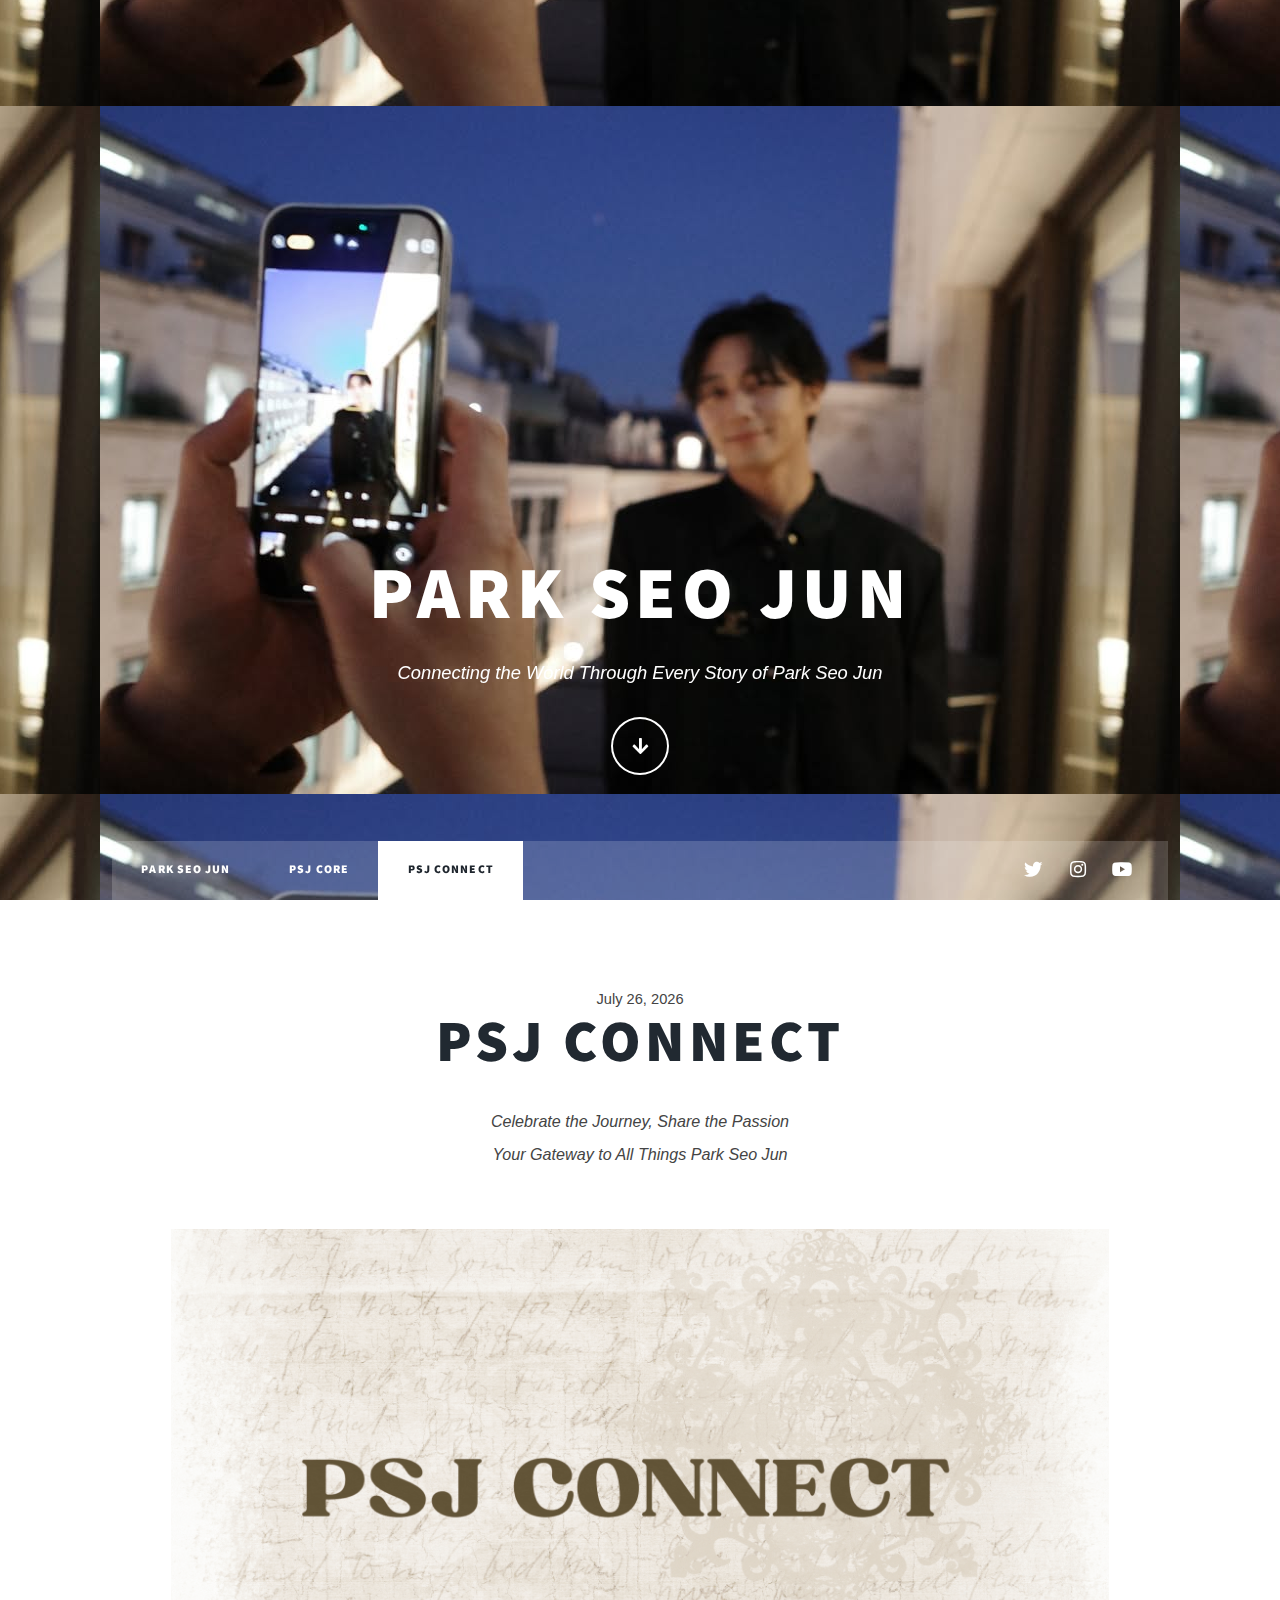
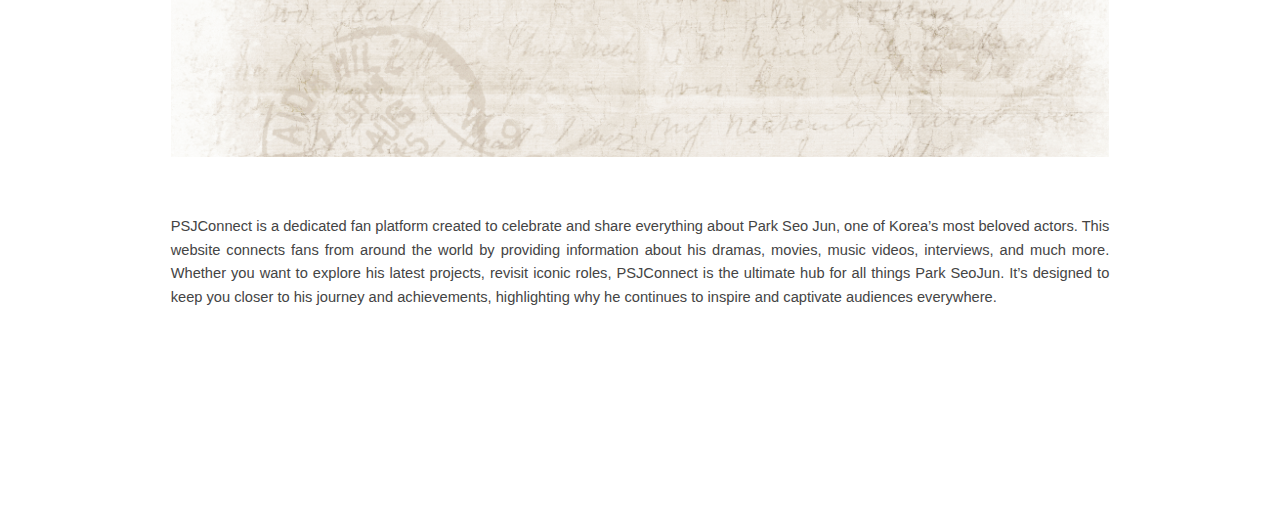
<file: psjconnect.html>
<!DOCTYPE HTML>
<!--
	Massively by HTML5 UP
	html5up.net | @ajlkn
	Free for personal and commercial use under the CCA 3.0 license (html5up.net/license)
-->
<html>
	<head>
		<title>PSJ CONNECT</title>
		<meta charset="utf-8" />
		<meta name="viewport" content="width=device-width, initial-scale=1, user-scalable=no" />
		<link rel="stylesheet" href="assets/css/main.css" />
		<noscript><link rel="stylesheet" href="assets/css/noscript.css" /></noscript>
		<link rel="stylesheet" href="styles.css" />
	</head>
	<body class="is-preload">

		<!-- Wrapper -->
			<div id="wrapper" class="fade-in">

				<!-- Intro -->
					<div id="intro">
						<h1>PARk SEO JUN<br />
						</h1>
						<p>Connecting the World Through Every Story of Park Seo Jun</p>
						<ul class="actions">
							<li><a href="#header" class="button icon solid solo fa-arrow-down scrolly">Continue</a></li>
						</ul>
					</div>

				<!-- Header -->
					<header id="header">
						<a href="index.html" class="logo">PSJ CONNECT</a>
					</header>


				<!-- Nav -->
					<nav id="nav">
						<ul class="links">
							<li><a href="index.html">Park Seo Jun</a></li>
							<li><a href="everythingPSJ.html">PSJ CORE</a></li>
							<li class="active"><a href="psjconnect.html">PSJ CONNECT</a></li>
							
						</ul>
						<ul class="icons">
							<li><a href="https://x.com/bn_sj2013" class="icon brands fa-twitter"><span class="label">Twitter</span></a></li>
							<li><a href="https://www.instagram.com/bn_sj2013" class="icon brands fa-instagram"><span class="label">Instagram</span></a></li>
							<li><a href="https://www.youtube.com/@parkseojun_recordparks" class="icon brands fa-youtube"><span class="label">Youtube</span></a></li>
							</ul>
					</nav>

				<!-- Main -->
					<div id="main">

						<!-- Post -->
							<section class="post">
								<header class="major">
									<span id="currentDateDisplay"></span>
									<h1>PSJ CONNECT</h1>
									<p>Celebrate the Journey, Share the Passion
									<br />
								Your Gateway to All Things Park Seo Jun</p>
								</header>
								<div class="image main"><img src="images/PSJ CONNECT.gif" alt="" /></div>
								<p>PSJConnect is a dedicated fan platform created to celebrate and share everything about Park Seo Jun, one of Korea’s most beloved actors. This website connects fans from around the world by providing information about his dramas, movies, music videos, interviews, and much more. Whether you want to explore his latest projects, revisit iconic roles, PSJConnect is the ultimate hub for all things Park SeoJun. It’s designed to keep you closer to his journey and achievements, highlighting why he continues to inspire and captivate audiences everywhere.</p>
							</section>

					</div>

				<!-- Copyright -->
				<!-- ...existing code... -->
			<div id="copyright">
  			 <ul>
       		 <li>&copy; PSJCONNECT</li>
      		  <li id="currentDateDisplay"></li>
   				</ul>
					</di>
<!-- ...existing code... -->
			</div>

		<!-- Scripts -->
			<script src="assets/js/jquery.min.js"></script>
			<script src="assets/js/jquery.scrollex.min.js"></script>
			<script src="assets/js/jquery.scrolly.min.js"></script>
			<script src="assets/js/browser.min.js"></script>
			<script src="assets/js/breakpoints.min.js"></script>
			<script src="assets/js/util.js"></script>
			<script src="assets/js/main.js"></script>
			<script src="assets/js/script.js"></script>

			<script>
   			const currentDate = new Date();
			console.log(currentDate);
			document.getElementById('currentDateDisplay').textContent = currentDate.toLocaleDateString('en-US', {
			year: 'numeric',
			month: 'long',
			day: 'numeric'
			});		
			s</script>
	</body>
</html>
</file>
<file: styles.css>
/* ===============================
   GLOBAL VARIABLES
================================= */
:root {
  --bg-color: #ffffff;
  --primary-color: #222222;
  --accent-color: #e63946;
  --text-color: #444444;
  --link-color: #1d72b8;
  --section-bg: #f9f9f9;
  --max-width: 1100px;
  --font-main: "Helvetica Neue", Arial, sans-serif;
}

/* ===============================
   GLOBAL RESET & BASE
================================= */
* {
  margin: 0;
  padding: 0;
  box-sizing: border-box;
}

body {
  font-family: var(--font-main);
  background-color: var(--bg-color);
  color: var(--text-color);
  line-height: 1.6;
}

/* ===============================
   HERO SECTION
================================= */
#hero-section {
  background: linear-gradient(to right, #00000066, #00000066),
              url('hero-bg.jpg') center/cover no-repeat;
  padding: 4rem 2rem;
  color: white;
  text-align: center;
}

#page-title {
  font-size: 2.5rem;
  margin-bottom: 0.5rem;
}

#page-subtitle {
  font-size: 1.2rem;
  opacity: 0.85;
}

/* ===============================
   MAIN CONTENT
================================= */
#works-content {
  max-width: var(--max-width);
  margin: 0 auto;
  padding: 2rem;
}

/* ===============================
   SECTION STYLING
================================= */
.works-section {
  background: var(--section-bg);
  margin-bottom: 2rem;
  padding: 1.5rem;
  border-radius: 8px;
}

.section-title {
  font-size: 1.5rem;
  color: var(--primary-color);
  margin-bottom: 1rem;
  border-left: 5px solid var(--accent-color);
  padding-left: 0.5rem;
}

/* ===============================
   LISTS & LINKS
================================= */
.works-list {
  list-style: none;
}

.works-list li {
  padding: 0.5rem 0;
  border-bottom: 1px solid #ddd;
}

.works-list li:last-child {
  border-bottom: none;
}

.works-list a {
  text-decoration: none;
  color: var(--link-color);
  font-weight: 500;
  transition: color 0.2s ease;
}

.works-list a:hover {
  color: var(--accent-color);
}

/* ===============================
   ADS PARAGRAPH
================================= */
.ads-list {
  font-size: 0.95rem;
  color: var(--text-color);
}

/* ===============================
   RESPONSIVE
================================= */
@media (max-width: 768px) {
  #page-title {
    font-size: 2rem;
  }
  .section-title {
    font-size: 1.25rem;
  }
}
</file>
<file: everything-psj-styles.css>
/* ===============================
   EVERYTHING PSJ STYLES
================================= */

/* ===============================
   CONTAINER STRUCTURE
================================= */

a img{
	text-decoration:none;
}

a {text-decoration: none; }
a:focus {
 outline: none;
}


.hero-section-container {
  width: 100%;
  position: relative;
  z-index: 1;
}

.works-section-container {
  width: 100%;
  position: relative;
  z-index: 2;
  background: #f8f9fa;
}

/* ===============================
   HERO SECTION
================================= */
.hero-section {
  background: linear-gradient(135deg, #667eea 0%, #764ba2 100%);
  padding: 4rem 2rem;
  color: white;
  text-align: center;
  position: relative;
  overflow: hidden;
  margin-bottom: 0;
}

.hero-section::before {
  content: '';
  position: absolute;
  top: 0;
  left: 0;
  right: 0;
  bottom: 0;
  background: url('data:image/svg+xml,<svg xmlns="http://www.w3.org/2000/svg" viewBox="0 0 100 100"><defs><pattern id="grain" width="100" height="100" patternUnits="userSpaceOnUse"><circle cx="50" cy="50" r="1" fill="white" opacity="0.1"/></pattern></defs><rect width="100" height="100" fill="url(%23grain)"/></svg>');
  opacity: 0.3;
}

.hero-content {
  position: relative;
  z-index: 2;
  max-width: 800px;
  margin: 0 auto;
}

.hero-title {
  font-size: 3.5rem;
  font-weight: 700;
  margin-bottom: 1.5rem;
  background: linear-gradient(45deg, #fff, #f0f0f0);
  -webkit-background-clip: text;
  -webkit-text-fill-color: transparent;
  background-clip: text;
  animation: fadeInUp 1s ease-out;
}

.hero-description {
  font-size: 1.2rem;
  line-height: 1.8;
  margin-bottom: 2rem;
  opacity: 0.9;
  animation: fadeInUp 1s ease-out 0.2s both;
}

.hero-stats {
  display: flex;
  justify-content: center;
  gap: 3rem;
  margin-top: 2rem;
  animation: fadeInUp 1s ease-out 0.4s both;
}

.stat-item {
  text-align: center;
  padding: 1rem;
  background: rgba(255, 255, 255, 0.1);
  border-radius: 12px;
  backdrop-filter: blur(10px);
  border: 1px solid rgba(255, 255, 255, 0.2);
  transition: transform 0.3s ease, background 0.3s ease;
}

.stat-item:hover {
  transform: translateY(-5px);
  background: rgba(255, 255, 255, 0.2);
}

.stat-number {
  display: block;
  font-size: 2.5rem;
  font-weight: 700;
  color: #ffd700;
  margin-bottom: 0.5rem;
}

.stat-label {
  font-size: 0.9rem;
  opacity: 0.8;
  text-transform: uppercase;
  letter-spacing: 1px;
}

/* ===============================
   WORKS SECTION
================================= */
.works-section {
  padding: 4rem 2rem;
  background: #f8f9fa;
  margin-top: 0;
  position: relative;
}

.container {
  max-width: 1200px;
  margin: 0 auto;
}

.section-title {
  font-size: 2.5rem;
  text-align: center;
  margin-bottom: 3rem;
  color: #333;
  position: relative;
  animation: fadeInUp 1s ease-out;
}

.section-title::after {
  content: '';
  position: absolute;
  bottom: -10px;
  left: 50%;
  transform: translateX(-50%);
  width: 80px;
  height: 4px;
  background: linear-gradient(45deg, #667eea, #764ba2);
  border-radius: 2px;
}

/* ===============================
   YEAR SECTIONS
================================= */
.year-section {
  margin-bottom: 3rem;
  animation: fadeInUp 1s ease-out;
}

.year-title {
  font-size: 2rem;
  color: #333;
  margin-bottom: 1.5rem;
  padding-left: 1rem;
  border-left: 5px solid #667eea;
  position: relative;
}

.year-title::before {
  content: '';
  position: absolute;
  left: -10px;
  top: 50%;
  transform: translateY(-50%);
  width: 20px;
  height: 20px;
  background: #667eea;
  border-radius: 50%;
  box-shadow: 0 0 20px rgba(102, 126, 234, 0.5);
}

.works-cards {
  display: grid;
  grid-template-columns: repeat(auto-fit, minmax(350px, 1fr));
  gap: 1.5rem;
  margin-top: 1rem;
}

/* ===============================
   WORK CARDS
================================= */
.work-card {
  background: white;
  border-radius: 16px;
  padding: 1.5rem;
  box-shadow: 0 4px 20px rgba(0, 0, 0, 0.1);
  transition: all 0.3s cubic-bezier(0.4, 0, 0.2, 1);
  position: relative;
  overflow: hidden;
  cursor: pointer;
  animation: fadeInUp 0.6s ease-out;
}

.work-card::before {
  content: '';
  position: absolute;
  top: 0;
  left: 0;
  right: 0;
  height: 4px;
  background: linear-gradient(45deg, #667eea, #764ba2);
  transform: scaleX(0);
  transition: transform 0.3s ease;
}

.work-card:hover {
  transform: translateY(-8px) scale(1.02);
  box-shadow: 0 12px 40px rgba(0, 0, 0, 0.15);
}

.work-card:hover::before {
  transform: scaleX(1);
}

/* Card Header */
.card-header {
  display: flex;
  align-items: center;
  gap: 0.75rem;
  margin-bottom: 1rem;
  padding-bottom: 0.75rem;
  border-bottom: 1px solid #f0f0f0;
}

.card-icon {
  font-size: 1.5rem;
  width: 40px;
  height: 40px;
  display: flex;
  align-items: center;
  justify-content: center;
  background: linear-gradient(45deg, #667eea, #764ba2);
  border-radius: 50%;
  color: white;
  font-weight: bold;
}

.card-type {
  font-size: 0.85rem;
  color: #667eea;
  font-weight: 600;
  text-transform: uppercase;
  letter-spacing: 0.5px;
  flex-grow: 1;
}

.card-date {
  font-size: 0.8rem;
  color: #888;
  background: #f8f9fa;
  padding: 0.25rem 0.5rem;
  border-radius: 12px;
  font-weight: 500;
}

/* Card Content */
.card-content {
  margin-bottom: 1rem;
}

.card-title {
  font-size: 1.2rem;
  font-weight: 600;
  color: #333;
  margin-bottom: 0.5rem;
  line-height: 1.4;
}

.card-description {
  font-size: 0.9rem;
  color: #666;
  line-height: 1.5;
}

/* Card Footer */
.card-footer {
  display: flex;
  justify-content: flex-end;
}

.card-link {
  color: #667eea;
  text-decoration: none;
  font-weight: 500;
  font-size: 0.9rem;
  transition: all 0.3s ease;
  display: flex;
  align-items: center;
  gap: 0.5rem;
}

.card-link:hover {
  color: #764ba2;
  transform: translateX(5px);
}

/* ===============================
   CATEGORY-SPECIFIC STYLES
================================= */
.work-card.drama .card-icon {
  background: linear-gradient(45deg, #ff6b6b, #ee5a24);
}

.work-card.film .card-icon {
  background: linear-gradient(45deg, #4834d4, #686de0);
}

.work-card.music-video .card-icon {
  background: linear-gradient(45deg, #00d2d3, #54a0ff);
}

.work-card.award .card-icon {
  background: linear-gradient(45deg, #ffd700, #ffb142);
}

.work-card.sitcom .card-icon {
  background: linear-gradient(45deg, #26de81, #20bf6b);
}

.work-card.other .card-icon {
  background: linear-gradient(45deg, #a55eea, #8854d0);
}

.work-card.variety .card-icon {
  background: linear-gradient(45deg, #fd79a8, #e84393);
}

.work-card.advertisement .card-icon {
  background: linear-gradient(45deg, #00b894, #00cec9);
}

/* ===============================
   ANIMATIONS
================================= */
@keyframes fadeInUp {
  from {
    opacity: 0;
    transform: translateY(30px);
  }
  to {
    opacity: 1;
    transform: translateY(0);
  }
}

@keyframes slideInLeft {
  from {
    opacity: 0;
    transform: translateX(-30px);
  }
  to {
    opacity: 1;
    transform: translateX(0);
  }
}

@keyframes pulse {
  0%, 100% {
    transform: scale(1);
  }
  50% {
    transform: scale(1.05);
  }
}

/* Stagger animation for cards */
.works-cards .work-card:nth-child(1) { animation-delay: 0.1s; }
.works-cards .work-card:nth-child(2) { animation-delay: 0.2s; }
.works-cards .work-card:nth-child(3) { animation-delay: 0.3s; }
.works-cards .work-card:nth-child(4) { animation-delay: 0.4s; }
.works-cards .work-card:nth-child(5) { animation-delay: 0.5s; }

/* ===============================
   RESPONSIVE DESIGN
================================= */
@media (max-width: 768px) {
  .hero-title {
    font-size: 2.5rem;
  }
  
  .hero-stats {
    flex-direction: column;
    gap: 1rem;
  }
  
  .stat-item {
    padding: 0.75rem;
  }
  
  .stat-number {
    font-size: 2rem;
  }
  
  .works-cards {
    grid-template-columns: 1fr;
  }
  
  .section-title {
    font-size: 2rem;
  }
  
  .year-title {
    font-size: 1.5rem;
  }
}

@media (max-width: 480px) {
  .hero-section {
    padding: 2rem 1rem;
  }
  
  .works-section {
    padding: 2rem 1rem;
  }
  
  .work-card {
    padding: 1rem;
  }
  
  .card-header {
    flex-direction: column;
    align-items: flex-start;
    gap: 0.5rem;
  }
  
  .card-type {
    align-self: flex-start;
  }
}

/* ===============================
   SCROLL ANIMATIONS
================================= */
.work-card {
  opacity: 0;
  transform: translateY(30px);
  transition: opacity 0.6s ease, transform 0.6s ease;
}

.work-card.visible {
  opacity: 1;
  transform: translateY(0);
}

/* ===============================
   HOVER EFFECTS ENHANCEMENT
================================= */
.work-card:hover .card-icon {
  animation: pulse 0.6s ease-in-out;
}

.work-card:hover .card-title {
  color: #667eea;
  transition: color 0.3s ease;
}

/* ===============================
   LOADING STATES
================================= */
.work-card.loading {
  background: linear-gradient(90deg, #f0f0f0 25%, #e0e0e0 50%, #f0f0f0 75%);
  background-size: 200% 100%;
  animation: loading 1.5s infinite;
}

@keyframes loading {
  0% {
    background-position: 200% 0;
  }
  100% {
    background-position: -200% 0;
  }
}
</file>
<file: assets/css/main.css>
@import url(fontawesome-all.min.css);
@import url("https://fonts.googleapis.com/css?family=Merriweather:300,700,300italic,700italic|Source+Sans+Pro:900");

/*
	Massively by HTML5 UP
	html5up.net | @ajlkn
	Free for personal and commercial use under the CCA 3.0 license (html5up.net/license)
*/

html, body, div, span, applet, object,
iframe, h1, h2, h3, h4, h5, h6, p, blockquote,
pre, a, abbr, acronym, address, big, cite,
code, del, dfn, em, img, ins, kbd, q, s, samp,
small, strike, strong, sub, sup, tt, var, b,
u, i, center, dl, dt, dd, ol, ul, li, fieldset,
form, label, legend, table, caption, tbody,
tfoot, thead, tr, th, td, article, aside,
canvas, details, embed, figure, figcaption,
footer, header, hgroup, menu, nav, output, ruby,
section, summary, time, mark, audio, video {
	margin: 0;
	padding: 0;
	border: 0;
	font-size: 100%;
	font: inherit;
	vertical-align: baseline;}

article, aside, details, figcaption, figure,
footer, header, hgroup, menu, nav, section {
	display: block;}

body {
	line-height: 1;
}





ol, ul {
	list-style: none;
}

blockquote, q {
	quotes: none;
}

	blockquote:before, blockquote:after, q:before, q:after {
		content: '';
		content: none;
	}

table {
	border-collapse: collapse;
	border-spacing: 0;
}

body {
	-webkit-text-size-adjust: none;
}

mark {
	background-color: transparent;
	color: inherit;
}

input::-moz-focus-inner {
	border: 0;
	padding: 0;
}

input, select, textarea {
	-moz-appearance: none;
	-webkit-appearance: none;
	-ms-appearance: none;
	appearance: none;
}

/* Basic */

	@-ms-viewport {
		width: device-width;
	}

	body {
		-ms-overflow-style: scrollbar;
	}

	@media screen and (max-width: 480px) {

		html, body {
			min-width: 320px;
		}

	}

	html {
		box-sizing: border-box;
	}

	*, *:before, *:after {
		box-sizing: inherit;
	}

	body {
		background-color: #1e252d;
	}

		body.is-preload *, body.is-preload *:before, body.is-preload *:after {
			-moz-animation: none !important;
			-webkit-animation: none !important;
			-ms-animation: none !important;
			animation: none !important;
			-moz-transition: none !important;
			-webkit-transition: none !important;
			-ms-transition: none !important;
			transition: none !important;
		}

/* Type */

	html {
		font-size: 16pt;
	}

		@media screen and (max-width: 1680px) {

			html {
				font-size: 12pt;
			}

		}

		@media screen and (max-width: 1280px) {

			html {
				font-size: 11pt;
			}

		}

		@media screen and (max-width: 360px) {

			html {
				font-size: 10pt;
			}

		}

	body {
		color: #212931;
	}

	body, input, select, textarea {
		font-family: "Merriweather", Georgia, serif;
		font-weight: 300;
		font-size: 1rem;
		line-height: 2.375;
	}

	a {
		-moz-transition: color 0.2s ease-in-out, background-color 0.2s ease-in-out, border-color 0.2s ease-in-out, box-shadow 0.2s ease-in-out;
		-webkit-transition: color 0.2s ease-in-out, background-color 0.2s ease-in-out, border-color 0.2s ease-in-out, box-shadow 0.2s ease-in-out;
		-ms-transition: color 0.2s ease-in-out, background-color 0.2s ease-in-out, border-color 0.2s ease-in-out, box-shadow 0.2s ease-in-out;
		transition: color 0.2s ease-in-out, background-color 0.2s ease-in-out, border-color 0.2s ease-in-out, box-shadow 0.2s ease-in-out;
		border-bottom: dotted 1px;
		text-decoration: none;
	}

		a:hover {
			border-bottom-color: transparent;
		}

	strong, b {
		font-weight: 600;
	}

	em, i {
		font-style: italic;
	}

	p {
		text-align: justify;
		margin: 0 0 2rem 0;
	}

	h1, h2, h3, h4, h5, h6 {
		font-family: "Source Sans Pro", Helvetica, sans-serif;
		font-weight: 900;
		line-height: 1.5;
		letter-spacing: 0.075em;
		text-transform: uppercase;
		margin: 0 0 1rem 0;
	}

		h1 a, h2 a, h3 a, h4 a, h5 a, h6 a {
			border-bottom: 0;
			color: inherit;
			text-decoration: none;
		}

	h1 {
		font-size: 4rem;
		line-height: 1.1;
		margin: 0 0 2rem 0;
	}

	h2 {
		font-size: 1.75rem;
		line-height: 1.3;
		margin: 0 0 1.5rem 0;
	}

	h3 {
		font-size: 1.25rem;
		margin: 0 0 1.5rem 0;
	}

	h4 {
		font-size: 1rem;
	}

	h5 {
		font-size: 0.9rem;
	}

	h6 {
		font-size: 0.8rem;
	}

	sub {
		font-size: 0.8rem;
		position: relative;
		top: 0.5rem;
	}

	sup {
		font-size: 0.8rem;
		position: relative;
		top: -0.5rem;
	}

	blockquote {
		border-left: solid 4px;
		font-style: italic;
		margin: 0 0 2rem 0;
		padding: 0.5rem 0 0.5rem 2rem;
	}

	code {
		border: solid 2px;
		font-family: "Courier New", monospace;
		font-size: 0.9rem;
		margin: 0 0.25rem;
		padding: 0.25rem 0.65rem;
	}

	pre {
		-webkit-overflow-scrolling: touch;
		font-family: "Courier New", monospace;
		font-size: 0.9rem;
		margin: 0 0 2rem 0;
	}

		pre code {
			display: block;
			line-height: 1.75;
			padding: 1rem 1.5rem;
			overflow-x: auto;
		}

	hr {
		border: 0;
		border-bottom: solid 2px;
		margin: 3rem 0;
	}

		hr.major {
			margin: 5rem 0;
		}

	.align-left {
		text-align: left;
	}

	.align-center {
		text-align: center;
	}

	.align-right {
		text-align: right;
	}

	input, select, textarea {
		color: #212931;
	}

	a {
		color: #212931;
		border-bottom-color: rgba(33, 41, 49, 0.5);
	}

		a:hover {
			border-bottom-color: transparent;
			color: #18bfef !important;
		}

	strong, b {
		color: #212931;
	}

	h1, h2, h3, h4, h5, h6 {
		color: #212931;
	}

	blockquote {
		border-left-color: #eeeeee;
	}

	code {
		background: rgba(220, 220, 220, 0.25);
		border-color: #eeeeee;
	}

	hr {
		border-bottom-color: #eeeeee;
	}

/* Row */

	.row {
		display: flex;
		flex-wrap: wrap;
		box-sizing: border-box;
		align-items: stretch;
	}

		.row > * {
			box-sizing: border-box;
		}

		.row.gtr-uniform > * > :last-child {
			margin-bottom: 0;
		}

		.row.aln-left {
			justify-content: flex-start;
		}

		.row.aln-center {
			justify-content: center;
		}

		.row.aln-right {
			justify-content: flex-end;
		}

		.row.aln-top {
			align-items: flex-start;
		}

		.row.aln-middle {
			align-items: center;
		}

		.row.aln-bottom {
			align-items: flex-end;
		}

		.row > .imp {
			order: -1;
		}

		.row > .col-1 {
			width: 8.33333%;
		}

		.row > .off-1 {
			margin-left: 8.33333%;
		}

		.row > .col-2 {
			width: 16.66667%;
		}

		.row > .off-2 {
			margin-left: 16.66667%;
		}

		.row > .col-3 {
			width: 25%;
		}

		.row > .off-3 {
			margin-left: 25%;
		}

		.row > .col-4 {
			width: 33.33333%;
		}

		.row > .off-4 {
			margin-left: 33.33333%;
		}

		.row > .col-5 {
			width: 41.66667%;
		}

		.row > .off-5 {
			margin-left: 41.66667%;
		}

		.row > .col-6 {
			width: 50%;
		}

		.row > .off-6 {
			margin-left: 50%;
		}

		.row > .col-7 {
			width: 58.33333%;
		}

		.row > .off-7 {
			margin-left: 58.33333%;
		}

		.row > .col-8 {
			width: 66.66667%;
		}

		.row > .off-8 {
			margin-left: 66.66667%;
		}

		.row > .col-9 {
			width: 75%;
		}

		.row > .off-9 {
			margin-left: 75%;
		}

		.row > .col-10 {
			width: 83.33333%;
		}

		.row > .off-10 {
			margin-left: 83.33333%;
		}

		.row > .col-11 {
			width: 91.66667%;
		}

		.row > .off-11 {
			margin-left: 91.66667%;
		}

		.row > .col-12 {
			width: 100%;
		}

		.row > .off-12 {
			margin-left: 100%;
		}

		.row.gtr-0 {
			margin-top: 0;
			margin-left: 0rem;
		}

			.row.gtr-0 > * {
				padding: 0 0 0 0rem;
			}

			.row.gtr-0.gtr-uniform {
				margin-top: 0rem;
			}

				.row.gtr-0.gtr-uniform > * {
					padding-top: 0rem;
				}

		.row.gtr-25 {
			margin-top: 0;
			margin-left: -0.375rem;
		}

			.row.gtr-25 > * {
				padding: 0 0 0 0.375rem;
			}

			.row.gtr-25.gtr-uniform {
				margin-top: -0.375rem;
			}

				.row.gtr-25.gtr-uniform > * {
					padding-top: 0.375rem;
				}

		.row.gtr-50 {
			margin-top: 0;
			margin-left: -0.75rem;
		}

			.row.gtr-50 > * {
				padding: 0 0 0 0.75rem;
			}

			.row.gtr-50.gtr-uniform {
				margin-top: -0.75rem;
			}

				.row.gtr-50.gtr-uniform > * {
					padding-top: 0.75rem;
				}

		.row {
			margin-top: 0;
			margin-left: -1.5rem;
		}

			.row > * {
				padding: 0 0 0 1.5rem;
			}

			.row.gtr-uniform {
				margin-top: -1.5rem;
			}

				.row.gtr-uniform > * {
					padding-top: 1.5rem;
				}

		.row.gtr-150 {
			margin-top: 0;
			margin-left: -2.25rem;
		}

			.row.gtr-150 > * {
				padding: 0 0 0 2.25rem;
			}

			.row.gtr-150.gtr-uniform {
				margin-top: -2.25rem;
			}

				.row.gtr-150.gtr-uniform > * {
					padding-top: 2.25rem;
				}

		.row.gtr-200 {
			margin-top: 0;
			margin-left: -3rem;
		}

			.row.gtr-200 > * {
				padding: 0 0 0 3rem;
			}

			.row.gtr-200.gtr-uniform {
				margin-top: -3rem;
			}

				.row.gtr-200.gtr-uniform > * {
					padding-top: 3rem;
				}

		@media screen and (max-width: 1680px) {

			.row {
				display: flex;
				flex-wrap: wrap;
				box-sizing: border-box;
				align-items: stretch;
			}

				.row > * {
					box-sizing: border-box;
				}

				.row.gtr-uniform > * > :last-child {
					margin-bottom: 0;
				}

				.row.aln-left {
					justify-content: flex-start;
				}

				.row.aln-center {
					justify-content: center;
				}

				.row.aln-right {
					justify-content: flex-end;
				}

				.row.aln-top {
					align-items: flex-start;
				}

				.row.aln-middle {
					align-items: center;
				}

				.row.aln-bottom {
					align-items: flex-end;
				}

				.row > .imp-xlarge {
					order: -1;
				}

				.row > .col-1-xlarge {
					width: 8.33333%;
				}

				.row > .off-1-xlarge {
					margin-left: 8.33333%;
				}

				.row > .col-2-xlarge {
					width: 16.66667%;
				}

				.row > .off-2-xlarge {
					margin-left: 16.66667%;
				}

				.row > .col-3-xlarge {
					width: 25%;
				}

				.row > .off-3-xlarge {
					margin-left: 25%;
				}

				.row > .col-4-xlarge {
					width: 33.33333%;
				}

				.row > .off-4-xlarge {
					margin-left: 33.33333%;
				}

				.row > .col-5-xlarge {
					width: 41.66667%;
				}

				.row > .off-5-xlarge {
					margin-left: 41.66667%;
				}

				.row > .col-6-xlarge {
					width: 50%;
				}

				.row > .off-6-xlarge {
					margin-left: 50%;
				}

				.row > .col-7-xlarge {
					width: 58.33333%;
				}

				.row > .off-7-xlarge {
					margin-left: 58.33333%;
				}

				.row > .col-8-xlarge {
					width: 66.66667%;
				}

				.row > .off-8-xlarge {
					margin-left: 66.66667%;
				}

				.row > .col-9-xlarge {
					width: 75%;
				}

				.row > .off-9-xlarge {
					margin-left: 75%;
				}

				.row > .col-10-xlarge {
					width: 83.33333%;
				}

				.row > .off-10-xlarge {
					margin-left: 83.33333%;
				}

				.row > .col-11-xlarge {
					width: 91.66667%;
				}

				.row > .off-11-xlarge {
					margin-left: 91.66667%;
				}

				.row > .col-12-xlarge {
					width: 100%;
				}

				.row > .off-12-xlarge {
					margin-left: 100%;
				}

				.row.gtr-0 {
					margin-top: 0;
					margin-left: 0rem;
				}

					.row.gtr-0 > * {
						padding: 0 0 0 0rem;
					}

					.row.gtr-0.gtr-uniform {
						margin-top: 0rem;
					}

						.row.gtr-0.gtr-uniform > * {
							padding-top: 0rem;
						}

				.row.gtr-25 {
					margin-top: 0;
					margin-left: -0.375rem;
				}

					.row.gtr-25 > * {
						padding: 0 0 0 0.375rem;
					}

					.row.gtr-25.gtr-uniform {
						margin-top: -0.375rem;
					}

						.row.gtr-25.gtr-uniform > * {
							padding-top: 0.375rem;
						}

				.row.gtr-50 {
					margin-top: 0;
					margin-left: -0.75rem;
				}

					.row.gtr-50 > * {
						padding: 0 0 0 0.75rem;
					}

					.row.gtr-50.gtr-uniform {
						margin-top: -0.75rem;
					}

						.row.gtr-50.gtr-uniform > * {
							padding-top: 0.75rem;
						}

				.row {
					margin-top: 0;
					margin-left: -1.5rem;
				}

					.row > * {
						padding: 0 0 0 1.5rem;
					}

					.row.gtr-uniform {
						margin-top: -1.5rem;
					}

						.row.gtr-uniform > * {
							padding-top: 1.5rem;
						}

				.row.gtr-150 {
					margin-top: 0;
					margin-left: -2.25rem;
				}

					.row.gtr-150 > * {
						padding: 0 0 0 2.25rem;
					}

					.row.gtr-150.gtr-uniform {
						margin-top: -2.25rem;
					}

						.row.gtr-150.gtr-uniform > * {
							padding-top: 2.25rem;
						}

				.row.gtr-200 {
					margin-top: 0;
					margin-left: -3rem;
				}

					.row.gtr-200 > * {
						padding: 0 0 0 3rem;
					}

					.row.gtr-200.gtr-uniform {
						margin-top: -3rem;
					}

						.row.gtr-200.gtr-uniform > * {
							padding-top: 3rem;
						}

		}

		@media screen and (max-width: 1280px) {

			.row {
				display: flex;
				flex-wrap: wrap;
				box-sizing: border-box;
				align-items: stretch;
			}

				.row > * {
					box-sizing: border-box;
				}

				.row.gtr-uniform > * > :last-child {
					margin-bottom: 0;
				}

				.row.aln-left {
					justify-content: flex-start;
				}

				.row.aln-center {
					justify-content: center;
				}

				.row.aln-right {
					justify-content: flex-end;
				}

				.row.aln-top {
					align-items: flex-start;
				}

				.row.aln-middle {
					align-items: center;
				}

				.row.aln-bottom {
					align-items: flex-end;
				}

				.row > .imp-large {
					order: -1;
				}

				.row > .col-1-large {
					width: 8.33333%;
				}

				.row > .off-1-large {
					margin-left: 8.33333%;
				}

				.row > .col-2-large {
					width: 16.66667%;
				}

				.row > .off-2-large {
					margin-left: 16.66667%;
				}

				.row > .col-3-large {
					width: 25%;
				}

				.row > .off-3-large {
					margin-left: 25%;
				}

				.row > .col-4-large {
					width: 33.33333%;
				}

				.row > .off-4-large {
					margin-left: 33.33333%;
				}

				.row > .col-5-large {
					width: 41.66667%;
				}

				.row > .off-5-large {
					margin-left: 41.66667%;
				}

				.row > .col-6-large {
					width: 50%;
				}

				.row > .off-6-large {
					margin-left: 50%;
				}

				.row > .col-7-large {
					width: 58.33333%;
				}

				.row > .off-7-large {
					margin-left: 58.33333%;
				}

				.row > .col-8-large {
					width: 66.66667%;
				}

				.row > .off-8-large {
					margin-left: 66.66667%;
				}

				.row > .col-9-large {
					width: 75%;
				}

				.row > .off-9-large {
					margin-left: 75%;
				}

				.row > .col-10-large {
					width: 83.33333%;
				}

				.row > .off-10-large {
					margin-left: 83.33333%;
				}

				.row > .col-11-large {
					width: 91.66667%;
				}

				.row > .off-11-large {
					margin-left: 91.66667%;
				}

				.row > .col-12-large {
					width: 100%;
				}

				.row > .off-12-large {
					margin-left: 100%;
				}

				.row.gtr-0 {
					margin-top: 0;
					margin-left: 0rem;
				}

					.row.gtr-0 > * {
						padding: 0 0 0 0rem;
					}

					.row.gtr-0.gtr-uniform {
						margin-top: 0rem;
					}

						.row.gtr-0.gtr-uniform > * {
							padding-top: 0rem;
						}

				.row.gtr-25 {
					margin-top: 0;
					margin-left: -0.375rem;
				}

					.row.gtr-25 > * {
						padding: 0 0 0 0.375rem;
					}

					.row.gtr-25.gtr-uniform {
						margin-top: -0.375rem;
					}

						.row.gtr-25.gtr-uniform > * {
							padding-top: 0.375rem;
						}

				.row.gtr-50 {
					margin-top: 0;
					margin-left: -0.75rem;
				}

					.row.gtr-50 > * {
						padding: 0 0 0 0.75rem;
					}

					.row.gtr-50.gtr-uniform {
						margin-top: -0.75rem;
					}

						.row.gtr-50.gtr-uniform > * {
							padding-top: 0.75rem;
						}

				.row {
					margin-top: 0;
					margin-left: -1.5rem;
				}

					.row > * {
						padding: 0 0 0 1.5rem;
					}

					.row.gtr-uniform {
						margin-top: -1.5rem;
					}

						.row.gtr-uniform > * {
							padding-top: 1.5rem;
						}

				.row.gtr-150 {
					margin-top: 0;
					margin-left: -2.25rem;
				}

					.row.gtr-150 > * {
						padding: 0 0 0 2.25rem;
					}

					.row.gtr-150.gtr-uniform {
						margin-top: -2.25rem;
					}

						.row.gtr-150.gtr-uniform > * {
							padding-top: 2.25rem;
						}

				.row.gtr-200 {
					margin-top: 0;
					margin-left: -3rem;
				}

					.row.gtr-200 > * {
						padding: 0 0 0 3rem;
					}

					.row.gtr-200.gtr-uniform {
						margin-top: -3rem;
					}

						.row.gtr-200.gtr-uniform > * {
							padding-top: 3rem;
						}

		}

		@media screen and (max-width: 980px) {

			.row {
				display: flex;
				flex-wrap: wrap;
				box-sizing: border-box;
				align-items: stretch;
			}

				.row > * {
					box-sizing: border-box;
				}

				.row.gtr-uniform > * > :last-child {
					margin-bottom: 0;
				}

				.row.aln-left {
					justify-content: flex-start;
				}

				.row.aln-center {
					justify-content: center;
				}

				.row.aln-right {
					justify-content: flex-end;
				}

				.row.aln-top {
					align-items: flex-start;
				}

				.row.aln-middle {
					align-items: center;
				}

				.row.aln-bottom {
					align-items: flex-end;
				}

				.row > .imp-medium {
					order: -1;
				}

				.row > .col-1-medium {
					width: 8.33333%;
				}

				.row > .off-1-medium {
					margin-left: 8.33333%;
				}

				.row > .col-2-medium {
					width: 16.66667%;
				}

				.row > .off-2-medium {
					margin-left: 16.66667%;
				}

				.row > .col-3-medium {
					width: 25%;
				}

				.row > .off-3-medium {
					margin-left: 25%;
				}

				.row > .col-4-medium {
					width: 33.33333%;
				}

				.row > .off-4-medium {
					margin-left: 33.33333%;
				}

				.row > .col-5-medium {
					width: 41.66667%;
				}

				.row > .off-5-medium {
					margin-left: 41.66667%;
				}

				.row > .col-6-medium {
					width: 50%;
				}

				.row > .off-6-medium {
					margin-left: 50%;
				}

				.row > .col-7-medium {
					width: 58.33333%;
				}

				.row > .off-7-medium {
					margin-left: 58.33333%;
				}

				.row > .col-8-medium {
					width: 66.66667%;
				}

				.row > .off-8-medium {
					margin-left: 66.66667%;
				}

				.row > .col-9-medium {
					width: 75%;
				}

				.row > .off-9-medium {
					margin-left: 75%;
				}

				.row > .col-10-medium {
					width: 83.33333%;
				}

				.row > .off-10-medium {
					margin-left: 83.33333%;
				}

				.row > .col-11-medium {
					width: 91.66667%;
				}

				.row > .off-11-medium {
					margin-left: 91.66667%;
				}

				.row > .col-12-medium {
					width: 100%;
				}

				.row > .off-12-medium {
					margin-left: 100%;
				}

				.row.gtr-0 {
					margin-top: 0;
					margin-left: 0rem;
				}

					.row.gtr-0 > * {
						padding: 0 0 0 0rem;
					}

					.row.gtr-0.gtr-uniform {
						margin-top: 0rem;
					}

						.row.gtr-0.gtr-uniform > * {
							padding-top: 0rem;
						}

				.row.gtr-25 {
					margin-top: 0;
					margin-left: -0.375rem;
				}

					.row.gtr-25 > * {
						padding: 0 0 0 0.375rem;
					}

					.row.gtr-25.gtr-uniform {
						margin-top: -0.375rem;
					}

						.row.gtr-25.gtr-uniform > * {
							padding-top: 0.375rem;
						}

				.row.gtr-50 {
					margin-top: 0;
					margin-left: -0.75rem;
				}

					.row.gtr-50 > * {
						padding: 0 0 0 0.75rem;
					}

					.row.gtr-50.gtr-uniform {
						margin-top: -0.75rem;
					}

						.row.gtr-50.gtr-uniform > * {
							padding-top: 0.75rem;
						}

				.row {
					margin-top: 0;
					margin-left: -1.5rem;
				}

					.row > * {
						padding: 0 0 0 1.5rem;
					}

					.row.gtr-uniform {
						margin-top: -1.5rem;
					}

						.row.gtr-uniform > * {
							padding-top: 1.5rem;
						}

				.row.gtr-150 {
					margin-top: 0;
					margin-left: -2.25rem;
				}

					.row.gtr-150 > * {
						padding: 0 0 0 2.25rem;
					}

					.row.gtr-150.gtr-uniform {
						margin-top: -2.25rem;
					}

						.row.gtr-150.gtr-uniform > * {
							padding-top: 2.25rem;
						}

				.row.gtr-200 {
					margin-top: 0;
					margin-left: -3rem;
				}

					.row.gtr-200 > * {
						padding: 0 0 0 3rem;
					}

					.row.gtr-200.gtr-uniform {
						margin-top: -3rem;
					}

						.row.gtr-200.gtr-uniform > * {
							padding-top: 3rem;
						}

		}

		@media screen and (max-width: 736px) {

			.row {
				display: flex;
				flex-wrap: wrap;
				box-sizing: border-box;
				align-items: stretch;
			}

				.row > * {
					box-sizing: border-box;
				}

				.row.gtr-uniform > * > :last-child {
					margin-bottom: 0;
				}

				.row.aln-left {
					justify-content: flex-start;
				}

				.row.aln-center {
					justify-content: center;
				}

				.row.aln-right {
					justify-content: flex-end;
				}

				.row.aln-top {
					align-items: flex-start;
				}

				.row.aln-middle {
					align-items: center;
				}

				.row.aln-bottom {
					align-items: flex-end;
				}

				.row > .imp-small {
					order: -1;
				}

				.row > .col-1-small {
					width: 8.33333%;
				}

				.row > .off-1-small {
					margin-left: 8.33333%;
				}

				.row > .col-2-small {
					width: 16.66667%;
				}

				.row > .off-2-small {
					margin-left: 16.66667%;
				}

				.row > .col-3-small {
					width: 25%;
				}

				.row > .off-3-small {
					margin-left: 25%;
				}

				.row > .col-4-small {
					width: 33.33333%;
				}

				.row > .off-4-small {
					margin-left: 33.33333%;
				}

				.row > .col-5-small {
					width: 41.66667%;
				}

				.row > .off-5-small {
					margin-left: 41.66667%;
				}

				.row > .col-6-small {
					width: 50%;
				}

				.row > .off-6-small {
					margin-left: 50%;
				}

				.row > .col-7-small {
					width: 58.33333%;
				}

				.row > .off-7-small {
					margin-left: 58.33333%;
				}

				.row > .col-8-small {
					width: 66.66667%;
				}

				.row > .off-8-small {
					margin-left: 66.66667%;
				}

				.row > .col-9-small {
					width: 75%;
				}

				.row > .off-9-small {
					margin-left: 75%;
				}

				.row > .col-10-small {
					width: 83.33333%;
				}

				.row > .off-10-small {
					margin-left: 83.33333%;
				}

				.row > .col-11-small {
					width: 91.66667%;
				}

				.row > .off-11-small {
					margin-left: 91.66667%;
				}

				.row > .col-12-small {
					width: 100%;
				}

				.row > .off-12-small {
					margin-left: 100%;
				}

				.row.gtr-0 {
					margin-top: 0;
					margin-left: 0rem;
				}

					.row.gtr-0 > * {
						padding: 0 0 0 0rem;
					}

					.row.gtr-0.gtr-uniform {
						margin-top: 0rem;
					}

						.row.gtr-0.gtr-uniform > * {
							padding-top: 0rem;
						}

				.row.gtr-25 {
					margin-top: 0;
					margin-left: -0.375rem;
				}

					.row.gtr-25 > * {
						padding: 0 0 0 0.375rem;
					}

					.row.gtr-25.gtr-uniform {
						margin-top: -0.375rem;
					}

						.row.gtr-25.gtr-uniform > * {
							padding-top: 0.375rem;
						}

				.row.gtr-50 {
					margin-top: 0;
					margin-left: -0.75rem;
				}

					.row.gtr-50 > * {
						padding: 0 0 0 0.75rem;
					}

					.row.gtr-50.gtr-uniform {
						margin-top: -0.75rem;
					}

						.row.gtr-50.gtr-uniform > * {
							padding-top: 0.75rem;
						}

				.row {
					margin-top: 0;
					margin-left: -1.5rem;
				}

					.row > * {
						padding: 0 0 0 1.5rem;
					}

					.row.gtr-uniform {
						margin-top: -1.5rem;
					}

						.row.gtr-uniform > * {
							padding-top: 1.5rem;
						}

				.row.gtr-150 {
					margin-top: 0;
					margin-left: -2.25rem;
				}

					.row.gtr-150 > * {
						padding: 0 0 0 2.25rem;
					}

					.row.gtr-150.gtr-uniform {
						margin-top: -2.25rem;
					}

						.row.gtr-150.gtr-uniform > * {
							padding-top: 2.25rem;
						}

				.row.gtr-200 {
					margin-top: 0;
					margin-left: -3rem;
				}

					.row.gtr-200 > * {
						padding: 0 0 0 3rem;
					}

					.row.gtr-200.gtr-uniform {
						margin-top: -3rem;
					}

						.row.gtr-200.gtr-uniform > * {
							padding-top: 3rem;
						}

		}

		@media screen and (max-width: 480px) {

			.row {
				display: flex;
				flex-wrap: wrap;
				box-sizing: border-box;
				align-items: stretch;
			}

				.row > * {
					box-sizing: border-box;
				}

				.row.gtr-uniform > * > :last-child {
					margin-bottom: 0;
				}

				.row.aln-left {
					justify-content: flex-start;
				}

				.row.aln-center {
					justify-content: center;
				}

				.row.aln-right {
					justify-content: flex-end;
				}

				.row.aln-top {
					align-items: flex-start;
				}

				.row.aln-middle {
					align-items: center;
				}

				.row.aln-bottom {
					align-items: flex-end;
				}

				.row > .imp-xsmall {
					order: -1;
				}

				.row > .col-1-xsmall {
					width: 8.33333%;
				}

				.row > .off-1-xsmall {
					margin-left: 8.33333%;
				}

				.row > .col-2-xsmall {
					width: 16.66667%;
				}

				.row > .off-2-xsmall {
					margin-left: 16.66667%;
				}

				.row > .col-3-xsmall {
					width: 25%;
				}

				.row > .off-3-xsmall {
					margin-left: 25%;
				}

				.row > .col-4-xsmall {
					width: 33.33333%;
				}

				.row > .off-4-xsmall {
					margin-left: 33.33333%;
				}

				.row > .col-5-xsmall {
					width: 41.66667%;
				}

				.row > .off-5-xsmall {
					margin-left: 41.66667%;
				}

				.row > .col-6-xsmall {
					width: 50%;
				}

				.row > .off-6-xsmall {
					margin-left: 50%;
				}

				.row > .col-7-xsmall {
					width: 58.33333%;
				}

				.row > .off-7-xsmall {
					margin-left: 58.33333%;
				}

				.row > .col-8-xsmall {
					width: 66.66667%;
				}

				.row > .off-8-xsmall {
					margin-left: 66.66667%;
				}

				.row > .col-9-xsmall {
					width: 75%;
				}

				.row > .off-9-xsmall {
					margin-left: 75%;
				}

				.row > .col-10-xsmall {
					width: 83.33333%;
				}

				.row > .off-10-xsmall {
					margin-left: 83.33333%;
				}

				.row > .col-11-xsmall {
					width: 91.66667%;
				}

				.row > .off-11-xsmall {
					margin-left: 91.66667%;
				}

				.row > .col-12-xsmall {
					width: 100%;
				}

				.row > .off-12-xsmall {
					margin-left: 100%;
				}

				.row.gtr-0 {
					margin-top: 0;
					margin-left: 0rem;
				}

					.row.gtr-0 > * {
						padding: 0 0 0 0rem;
					}

					.row.gtr-0.gtr-uniform {
						margin-top: 0rem;
					}

						.row.gtr-0.gtr-uniform > * {
							padding-top: 0rem;
						}

				.row.gtr-25 {
					margin-top: 0;
					margin-left: -0.375rem;
				}

					.row.gtr-25 > * {
						padding: 0 0 0 0.375rem;
					}

					.row.gtr-25.gtr-uniform {
						margin-top: -0.375rem;
					}

						.row.gtr-25.gtr-uniform > * {
							padding-top: 0.375rem;
						}

				.row.gtr-50 {
					margin-top: 0;
					margin-left: -0.75rem;
				}

					.row.gtr-50 > * {
						padding: 0 0 0 0.75rem;
					}

					.row.gtr-50.gtr-uniform {
						margin-top: -0.75rem;
					}

						.row.gtr-50.gtr-uniform > * {
							padding-top: 0.75rem;
						}

				.row {
					margin-top: 0;
					margin-left: -1.5rem;
				}

					.row > * {
						padding: 0 0 0 1.5rem;
					}

					.row.gtr-uniform {
						margin-top: -1.5rem;
					}

						.row.gtr-uniform > * {
							padding-top: 1.5rem;
						}

				.row.gtr-150 {
					margin-top: 0;
					margin-left: -2.25rem;
				}

					.row.gtr-150 > * {
						padding: 0 0 0 2.25rem;
					}

					.row.gtr-150.gtr-uniform {
						margin-top: -2.25rem;
					}

						.row.gtr-150.gtr-uniform > * {
							padding-top: 2.25rem;
						}

				.row.gtr-200 {
					margin-top: 0;
					margin-left: -3rem;
				}

					.row.gtr-200 > * {
						padding: 0 0 0 3rem;
					}

					.row.gtr-200.gtr-uniform {
						margin-top: -3rem;
					}

						.row.gtr-200.gtr-uniform > * {
							padding-top: 3rem;
						}

		}

		@media screen and (max-width: 360px) {

			.row {
				display: flex;
				flex-wrap: wrap;
				box-sizing: border-box;
				align-items: stretch;
			}

				.row > * {
					box-sizing: border-box;
				}

				.row.gtr-uniform > * > :last-child {
					margin-bottom: 0;
				}

				.row.aln-left {
					justify-content: flex-start;
				}

				.row.aln-center {
					justify-content: center;
				}

				.row.aln-right {
					justify-content: flex-end;
				}

				.row.aln-top {
					align-items: flex-start;
				}

				.row.aln-middle {
					align-items: center;
				}

				.row.aln-bottom {
					align-items: flex-end;
				}

				.row > .imp-xxsmall {
					order: -1;
				}

				.row > .col-1-xxsmall {
					width: 8.33333%;
				}

				.row > .off-1-xxsmall {
					margin-left: 8.33333%;
				}

				.row > .col-2-xxsmall {
					width: 16.66667%;
				}

				.row > .off-2-xxsmall {
					margin-left: 16.66667%;
				}

				.row > .col-3-xxsmall {
					width: 25%;
				}

				.row > .off-3-xxsmall {
					margin-left: 25%;
				}

				.row > .col-4-xxsmall {
					width: 33.33333%;
				}

				.row > .off-4-xxsmall {
					margin-left: 33.33333%;
				}

				.row > .col-5-xxsmall {
					width: 41.66667%;
				}

				.row > .off-5-xxsmall {
					margin-left: 41.66667%;
				}

				.row > .col-6-xxsmall {
					width: 50%;
				}

				.row > .off-6-xxsmall {
					margin-left: 50%;
				}

				.row > .col-7-xxsmall {
					width: 58.33333%;
				}

				.row > .off-7-xxsmall {
					margin-left: 58.33333%;
				}

				.row > .col-8-xxsmall {
					width: 66.66667%;
				}

				.row > .off-8-xxsmall {
					margin-left: 66.66667%;
				}

				.row > .col-9-xxsmall {
					width: 75%;
				}

				.row > .off-9-xxsmall {
					margin-left: 75%;
				}

				.row > .col-10-xxsmall {
					width: 83.33333%;
				}

				.row > .off-10-xxsmall {
					margin-left: 83.33333%;
				}

				.row > .col-11-xxsmall {
					width: 91.66667%;
				}

				.row > .off-11-xxsmall {
					margin-left: 91.66667%;
				}

				.row > .col-12-xxsmall {
					width: 100%;
				}

				.row > .off-12-xxsmall {
					margin-left: 100%;
				}

				.row.gtr-0 {
					margin-top: 0;
					margin-left: 0rem;
				}

					.row.gtr-0 > * {
						padding: 0 0 0 0rem;
					}

					.row.gtr-0.gtr-uniform {
						margin-top: 0rem;
					}

						.row.gtr-0.gtr-uniform > * {
							padding-top: 0rem;
						}

				.row.gtr-25 {
					margin-top: 0;
					margin-left: -0.375rem;
				}

					.row.gtr-25 > * {
						padding: 0 0 0 0.375rem;
					}

					.row.gtr-25.gtr-uniform {
						margin-top: -0.375rem;
					}

						.row.gtr-25.gtr-uniform > * {
							padding-top: 0.375rem;
						}

				.row.gtr-50 {
					margin-top: 0;
					margin-left: -0.75rem;
				}

					.row.gtr-50 > * {
						padding: 0 0 0 0.75rem;
					}

					.row.gtr-50.gtr-uniform {
						margin-top: -0.75rem;
					}

						.row.gtr-50.gtr-uniform > * {
							padding-top: 0.75rem;
						}

				.row {
					margin-top: 0;
					margin-left: -1.5rem;
				}

					.row > * {
						padding: 0 0 0 1.5rem;
					}

					.row.gtr-uniform {
						margin-top: -1.5rem;
					}

						.row.gtr-uniform > * {
							padding-top: 1.5rem;
						}

				.row.gtr-150 {
					margin-top: 0;
					margin-left: -2.25rem;
				}

					.row.gtr-150 > * {
						padding: 0 0 0 2.25rem;
					}

					.row.gtr-150.gtr-uniform {
						margin-top: -2.25rem;
					}

						.row.gtr-150.gtr-uniform > * {
							padding-top: 2.25rem;
						}

				.row.gtr-200 {
					margin-top: 0;
					margin-left: -3rem;
				}

					.row.gtr-200 > * {
						padding: 0 0 0 3rem;
					}

					.row.gtr-200.gtr-uniform {
						margin-top: -3rem;
					}

						.row.gtr-200.gtr-uniform > * {
							padding-top: 3rem;
						}

		}

/* Box */

	.box {
		border: solid 2px;
		margin-bottom: 2rem;
		padding: 1.5rem;
	}

		.box > :last-child,
		.box > :last-child > :last-child,
		.box > :last-child > :last-child > :last-child {
			margin-bottom: 0;
		}

		.box.alt {
			border: 0;
			border-radius: 0;
			padding: 0;
		}

	.box {
		border-color: #eeeeee;
	}

/* Button */

	input[type="submit"],
	input[type="reset"],
	input[type="button"],
	button,
	.button {
		-moz-appearance: none;
		-webkit-appearance: none;
		-ms-appearance: none;
		appearance: none;
		-moz-transition: background-color 0.2s ease-in-out, box-shadow 0.2s ease-in-out, color 0.2s ease-in-out;
		-webkit-transition: background-color 0.2s ease-in-out, box-shadow 0.2s ease-in-out, color 0.2s ease-in-out;
		-ms-transition: background-color 0.2s ease-in-out, box-shadow 0.2s ease-in-out, color 0.2s ease-in-out;
		transition: background-color 0.2s ease-in-out, box-shadow 0.2s ease-in-out, color 0.2s ease-in-out;
		border: 0;
		border-radius: 0;
		cursor: pointer;
		display: inline-block;
		font-family: "Source Sans Pro", Helvetica, sans-serif;
		font-size: 0.8rem;
		font-weight: 900;
		letter-spacing: 0.075em;
		height: 3rem;
		line-height: 3rem;
		padding: 0 2rem;
		text-align: center;
		text-decoration: none;
		text-transform: uppercase;
		white-space: nowrap;
	}

		input[type="submit"].icon:before,
		input[type="reset"].icon:before,
		input[type="button"].icon:before,
		button.icon:before,
		.button.icon:before {
			margin-right: 0.5rem;
		}

		input[type="submit"].icon.solo,
		input[type="reset"].icon.solo,
		input[type="button"].icon.solo,
		button.icon.solo,
		.button.icon.solo {
			position: relative;
			width: 4rem;
			height: 4rem;
			line-height: 4rem;
			border-radius: 4rem;
			text-indent: 4rem;
			overflow: hidden;
			padding: 0;
			white-space: nowrap;
		}

			input[type="submit"].icon.solo:before,
			input[type="reset"].icon.solo:before,
			input[type="button"].icon.solo:before,
			button.icon.solo:before,
			.button.icon.solo:before {
				position: absolute;
				display: block;
				top: 0;
				left: 0;
				width: inherit;
				height: inherit;
				line-height: inherit;
				font-size: 1.25rem;
				margin-right: 0;
				text-align: center;
				text-indent: 0;
			}

		input[type="submit"].fit,
		input[type="reset"].fit,
		input[type="button"].fit,
		button.fit,
		.button.fit {
			width: 100%;
		}

		input[type="submit"].small,
		input[type="reset"].small,
		input[type="button"].small,
		button.small,
		.button.small {
			font-size: 0.7rem;
			height: 2.5rem;
			line-height: 2.5rem;
			padding: 0 1.5rem;
		}

		input[type="submit"].large,
		input[type="reset"].large,
		input[type="button"].large,
		button.large,
		.button.large {
			font-size: 0.9rem;
			height: 3.5rem;
			line-height: 3.5rem;
			padding: 0 2.75rem;
		}

		@media screen and (max-width: 980px) {

			input[type="submit"],
			input[type="reset"],
			input[type="button"],
			button,
			.button {
				font-size: 0.9rem;
				height: 3.25rem;
				line-height: 3.25rem;
			}

				input[type="submit"].large,
				input[type="reset"].large,
				input[type="button"].large,
				button.large,
				.button.large {
					font-size: 1rem;
					height: 3.75rem;
					line-height: 3.75rem;
				}

		}

		input[type="submit"].disabled, input[type="submit"]:disabled,
		input[type="reset"].disabled,
		input[type="reset"]:disabled,
		input[type="button"].disabled,
		input[type="button"]:disabled,
		button.disabled,
		button:disabled,
		.button.disabled,
		.button:disabled {
			pointer-events: none;
			opacity: 0.25;
		}

	input[type="submit"],
	input[type="reset"],
	input[type="button"],
	button,
	.button {
		background-color: transparent;
		box-shadow: inset 0 0 0 2px #212931;
		color: #212931 !important;
	}

		input[type="submit"]:hover,
		input[type="reset"]:hover,
		input[type="button"]:hover,
		button:hover,
		.button:hover {
			box-shadow: inset 0 0 0 2px #18bfef;
			color: #18bfef !important;
		}

		input[type="submit"].primary,
		input[type="reset"].primary,
		input[type="button"].primary,
		button.primary,
		.button.primary {
			background-color: #212931;
			box-shadow: none;
			color: #ffffff !important;
		}

			input[type="submit"].primary:hover,
			input[type="reset"].primary:hover,
			input[type="button"].primary:hover,
			button.primary:hover,
			.button.primary:hover {
				background-color: #18bfef;
			}

/* Form */

	form {
		margin: 0 0 2rem 0;
	}

		form > :last-child {
			margin-bottom: 0;
		}

		form > .fields {
			display: -moz-flex;
			display: -webkit-flex;
			display: -ms-flex;
			display: flex;
			-moz-flex-wrap: wrap;
			-webkit-flex-wrap: wrap;
			-ms-flex-wrap: wrap;
			flex-wrap: wrap;
			width: calc(100% + 3rem);
			margin: -1.5rem 0 2rem -1.5rem;
		}

			form > .fields > .field {
				-moz-flex-grow: 0;
				-webkit-flex-grow: 0;
				-ms-flex-grow: 0;
				flex-grow: 0;
				-moz-flex-shrink: 0;
				-webkit-flex-shrink: 0;
				-ms-flex-shrink: 0;
				flex-shrink: 0;
				padding: 1.5rem 0 0 1.5rem;
				width: calc(100% - 1.5rem);
			}

				form > .fields > .field.half {
					width: calc(50% - 0.75rem);
				}

				form > .fields > .field.third {
					width: calc(100%/3 - 0.5rem);
				}

				form > .fields > .field.quarter {
					width: calc(25% - 0.375rem);
				}

		@media screen and (max-width: 480px) {

			form > .fields {
				width: calc(100% + 3rem);
				margin: -1.5rem 0 2rem -1.5rem;
			}

				form > .fields > .field {
					padding: 1.5rem 0 0 1.5rem;
					width: calc(100% - 1.5rem);
				}

					form > .fields > .field.half {
						width: calc(100% - 1.5rem);
					}

					form > .fields > .field.third {
						width: calc(100% - 1.5rem);
					}

					form > .fields > .field.quarter {
						width: calc(100% - 1.5rem);
					}

		}

	label {
		display: block;
		font-family: "Source Sans Pro", Helvetica, sans-serif;
		font-weight: 900;
		line-height: 1.5;
		letter-spacing: 0.075em;
		font-size: 0.8rem;
		text-transform: uppercase;
		margin: 0 0 0.75rem 0;
	}

		@media screen and (max-width: 980px) {

			label {
				font-size: 0.9rem;
			}

		}

	input[type="text"],
	input[type="password"],
	input[type="email"],
	select,
	textarea {
		-moz-appearance: none;
		-webkit-appearance: none;
		-ms-appearance: none;
		appearance: none;
		background: transparent;
		border-radius: 0;
		border: solid 2px;
		color: inherit;
		display: block;
		outline: 0;
		padding: 0 1rem;
		text-decoration: none;
		width: 100%;
	}

		input[type="text"]:invalid,
		input[type="password"]:invalid,
		input[type="email"]:invalid,
		select:invalid,
		textarea:invalid {
			box-shadow: none;
		}

	select {
		background-size: 1.25rem;
		background-repeat: no-repeat;
		background-position: calc(100% - 1rem) center;
		height: 3rem;
		padding-right: 3rem;
		text-overflow: ellipsis;
	}

		select:focus::-ms-value {
			background-color: transparent;
		}

		select::-ms-expand {
			display: none;
		}

	input[type="text"],
	input[type="password"],
	input[type="email"],
	select {
		height: 3rem;
	}

	textarea {
		padding: 0.75rem 1rem;
	}

	input[type="checkbox"],
	input[type="radio"] {
		-moz-appearance: none;
		-webkit-appearance: none;
		-ms-appearance: none;
		appearance: none;
		display: block;
		float: left;
		margin-right: -2rem;
		opacity: 0;
		width: 1rem;
		z-index: -1;
	}

		input[type="checkbox"] + label,
		input[type="radio"] + label {
			text-decoration: none;
			cursor: pointer;
			display: inline-block;
			font-size: 1rem;
			letter-spacing: 0;
			font-family: "Merriweather", Georgia, serif;
			text-transform: none;
			font-weight: 300;
			padding-left: 2.8rem;
			padding-right: 1rem;
			position: relative;
		}

			input[type="checkbox"] + label:before,
			input[type="radio"] + label:before {
				-moz-osx-font-smoothing: grayscale;
				-webkit-font-smoothing: antialiased;
				display: inline-block;
				font-style: normal;
				font-variant: normal;
				text-rendering: auto;
				line-height: 1;
				text-transform: none !important;
				font-family: 'Font Awesome 5 Free';
				font-weight: 900;
			}

			input[type="checkbox"] + label:before,
			input[type="radio"] + label:before {
				border-radius: 0;
				border: solid 2px;
				content: '';
				display: inline-block;
				font-size: 0.8rem;
				height: 1.8rem;
				left: 0;
				line-height: 1.65rem;
				position: absolute;
				text-align: center;
				top: -0.125rem;
				width: 1.8rem;
			}

		input[type="checkbox"]:checked + label:before,
		input[type="radio"]:checked + label:before {
			content: '\f00c';
		}

	input[type="checkbox"] + label:before {
		border-radius: 0;
	}

	input[type="radio"] + label:before {
		border-radius: 100%;
	}

	::-webkit-input-placeholder {
		opacity: 1.0;
	}

	:-moz-placeholder {
		opacity: 1.0;
	}

	::-moz-placeholder {
		opacity: 1.0;
	}

	:-ms-input-placeholder {
		opacity: 1.0;
	}

	label {
		color: #212931;
	}

	input[type="text"],
	input[type="password"],
	input[type="email"],
	select,
	textarea {
		border-color: #eeeeee;
	}

		input[type="text"]:focus,
		input[type="password"]:focus,
		input[type="email"]:focus,
		select:focus,
		textarea:focus {
			border-color: #18bfef;
		}

	select {
		background-image: url("data:image/svg+xml;charset=utf8,%3Csvg xmlns='http://www.w3.org/2000/svg' width='40' height='40' preserveAspectRatio='none' viewBox='0 0 40 40'%3E%3Cpath d='M9.4,12.3l10.4,10.4l10.4-10.4c0.2-0.2,0.5-0.4,0.9-0.4c0.3,0,0.6,0.1,0.9,0.4l3.3,3.3c0.2,0.2,0.4,0.5,0.4,0.9 c0,0.4-0.1,0.6-0.4,0.9L20.7,31.9c-0.2,0.2-0.5,0.4-0.9,0.4c-0.3,0-0.6-0.1-0.9-0.4L4.3,17.3c-0.2-0.2-0.4-0.5-0.4-0.9 c0-0.4,0.1-0.6,0.4-0.9l3.3-3.3c0.2-0.2,0.5-0.4,0.9-0.4S9.1,12.1,9.4,12.3z' fill='%23eeeeee' /%3E%3C/svg%3E");
	}

		select option {
			background-color: #ffffff;
			color: #212931;
		}

	.select-wrapper:before {
		color: #eeeeee;
	}

	input[type="checkbox"] + label,
	input[type="radio"] + label {
		color: #212931;
	}

		input[type="checkbox"] + label:before,
		input[type="radio"] + label:before {
			border-color: #eeeeee;
		}

	input[type="checkbox"]:checked + label:before,
	input[type="radio"]:checked + label:before {
		background-color: #212931;
		border-color: #212931;
		color: #ffffff;
	}

	input[type="checkbox"]:focus + label:before,
	input[type="radio"]:focus + label:before {
		border-color: #18bfef;
	}

	::-webkit-input-placeholder {
		color: #909498 !important;
	}

	:-moz-placeholder {
		color: #909498 !important;
	}

	::-moz-placeholder {
		color: #909498 !important;
	}

	:-ms-input-placeholder {
		color: #909498 !important;
	}

	.formerize-placeholder {
		color: #909498 !important;
	}

/* Icon */

	.icon {
		text-decoration: none;
		border-bottom: none;
		position: relative;
	}

		.icon:before {
			-moz-osx-font-smoothing: grayscale;
			-webkit-font-smoothing: antialiased;
			display: inline-block;
			font-style: normal;
			font-variant: normal;
			text-rendering: auto;
			line-height: 1;
			text-transform: none !important;
			font-family: 'Font Awesome 5 Free';
			font-weight: 400;
		}

		.icon > .label {
			display: none;
		}

		.icon:before {
			line-height: inherit;
		}

		.icon.solid:before {
			font-weight: 900;
		}

		.icon.brands:before {
			font-family: 'Font Awesome 5 Brands';
		}

/* Image */

	.image {
		border: 0;
		display: inline-block;
		position: relative;
	}

		.image img {
			display: block;
		}

		.image.left, .image.right {
			max-width: 40%;
		}

			.image.left img, .image.right img {
				width: 100%;
			}

		.image.left {
			float: left;
			margin: 0 2rem 2rem 0;
			top: 0.75rem;
		}

		.image.right {
			float: right;
			margin: 0 0 2rem 2rem;
			top: 0.75rem;
		}

		.image.fit {
			display: block;
			margin: 2.5rem 0;
			width: 100%;
		}

			.image.fit:first-child {
				margin-top: 0;
			}

			.image.fit img {
				width: 100%;
			}

		.image.main {
			display: block;
			margin: 4rem 0;
			width: 100%;
		}

			.image.main:first-child {
				margin-top: 0;
			}

			.image.main img {
				width: 100%;
			}

		@media screen and (max-width: 736px) {

			.image.fit {
				margin: 2rem 0;
			}

			.image.main {
				margin: 2rem 0;
			}

		}

	a.image {
		overflow: hidden;
	}

		a.image img {
			-moz-transition: -moz-transform 0.2s ease-out;
			-webkit-transition: -webkit-transform 0.2s ease-out;
			-ms-transition: -ms-transform 0.2s ease-out;
			transition: transform 0.2s ease-out;
		}

		a.image:hover img {
			-moz-transform: scale(1.05);
			-webkit-transform: scale(1.05);
			-ms-transform: scale(1.05);
			transform: scale(1.05);
		}

/* Actions */

	ul.actions {
		display: -moz-flex;
		display: -webkit-flex;
		display: -ms-flex;
		display: flex;
		cursor: default;
		list-style: none;
		margin-left: -1rem;
		padding-left: 0;
	}

		ul.actions li {
			padding: 0 0 0 1rem;
			vertical-align: middle;
		}

		ul.actions.special {
			-moz-justify-content: center;
			-webkit-justify-content: center;
			-ms-justify-content: center;
			justify-content: center;
			width: 100%;
			margin-left: 0;
		}

			ul.actions.special li:first-child {
				padding-left: 0;
			}

		ul.actions.stacked {
			-moz-flex-direction: column;
			-webkit-flex-direction: column;
			-ms-flex-direction: column;
			flex-direction: column;
			margin-left: 0;
		}

			ul.actions.stacked li {
				padding: 1.3rem 0 0 0;
			}

				ul.actions.stacked li:first-child {
					padding-top: 0;
				}

		ul.actions.fit {
			width: calc(100% + 1rem);
		}

			ul.actions.fit li {
				-moz-flex-grow: 1;
				-webkit-flex-grow: 1;
				-ms-flex-grow: 1;
				flex-grow: 1;
				-moz-flex-shrink: 1;
				-webkit-flex-shrink: 1;
				-ms-flex-shrink: 1;
				flex-shrink: 1;
				width: 100%;
			}

				ul.actions.fit li > * {
					width: 100%;
				}

			ul.actions.fit.stacked {
				width: 100%;
			}

		@media screen and (max-width: 480px) {

			ul.actions:not(.fixed) {
				-moz-flex-direction: column;
				-webkit-flex-direction: column;
				-ms-flex-direction: column;
				flex-direction: column;
				margin-left: 0;
				width: 100% !important;
			}

				ul.actions:not(.fixed) li {
					-moz-flex-grow: 1;
					-webkit-flex-grow: 1;
					-ms-flex-grow: 1;
					flex-grow: 1;
					-moz-flex-shrink: 1;
					-webkit-flex-shrink: 1;
					-ms-flex-shrink: 1;
					flex-shrink: 1;
					padding: 1rem 0 0 0;
					text-align: center;
					width: 100%;
				}

					ul.actions:not(.fixed) li > * {
						width: 100%;
					}

					ul.actions:not(.fixed) li:first-child {
						padding-top: 0;
					}

					ul.actions:not(.fixed) li input[type="submit"],
					ul.actions:not(.fixed) li input[type="reset"],
					ul.actions:not(.fixed) li input[type="button"],
					ul.actions:not(.fixed) li button,
					ul.actions:not(.fixed) li .button {
						width: 100%;
					}

						ul.actions:not(.fixed) li input[type="submit"].icon:before,
						ul.actions:not(.fixed) li input[type="reset"].icon:before,
						ul.actions:not(.fixed) li input[type="button"].icon:before,
						ul.actions:not(.fixed) li button.icon:before,
						ul.actions:not(.fixed) li .button.icon:before {
							margin-left: -0.5rem;
						}

		}

/* Icons */

	ul.icons {
		cursor: default;
		list-style: none;
		padding-left: 0;
	}

		ul.icons li {
			display: inline-block;
			padding: 0 0.5rem 0 0;
			vertical-align: middle;
		}

			ul.icons li:last-child {
				padding-right: 0;
			}

			ul.icons li .icon:before {
				width: 2.25rem;
				height: 2.25rem;
				line-height: 2.25rem;
				display: inline-block;
				text-align: center;
				border-radius: 100%;
				font-size: 1.25rem;
			}

		ul.icons.alt li .icon:before {
			-moz-transition: color 0.2s ease-in-out, background-color 0.2s ease-in-out, border-color 0.2s ease-in-out, box-shadow 0.2s ease-in-out;
			-webkit-transition: color 0.2s ease-in-out, background-color 0.2s ease-in-out, border-color 0.2s ease-in-out, box-shadow 0.2s ease-in-out;
			-ms-transition: color 0.2s ease-in-out, background-color 0.2s ease-in-out, border-color 0.2s ease-in-out, box-shadow 0.2s ease-in-out;
			transition: color 0.2s ease-in-out, background-color 0.2s ease-in-out, border-color 0.2s ease-in-out, box-shadow 0.2s ease-in-out;
			font-size: 1rem;
		}

/* List */

	ol {
		list-style: decimal;
		margin: 0 0 2rem 0;
		padding-left: 1.25rem;
	}

		ol li {
			padding-left: 0.25rem;
		}

	ul {
		list-style: disc;
		margin: 0 0 2rem 0;
		padding-left: 1rem;
	}

		ul li {
			padding-left: 0.5rem;
		}

		ul.divided {
			list-style: none;
			padding-left: 0;
		}

			ul.divided li {
				border-top: solid 1px;
				padding: 0.5rem 0;
			}

				ul.divided li:first-child {
					border-top: 0;
					padding-top: 0;
				}

	dl {
		margin: 0 0 2rem 0;
	}

		dl dt {
			display: block;
			font-weight: 600;
			margin: 0 0 1rem 0;
		}

		dl dd {
			margin-left: 2rem;
		}

	ul.divided li {
		border-top-color: #eeeeee;
	}

	ul.icons li a.icon:hover:before {
		color: #18bfef;
	}

	ul.icons.alt li .icon:before {
		box-shadow: inset 0 0 0 2px #eeeeee;
	}

	ul.icons.alt li a.icon:hover:before {
		box-shadow: inset 0 0 0 2px #18bfef;
	}

/* Section/Article */

	section.special, article.special {
		text-align: center;
	}

	header {
		cursor: default;
	}

		header > .date {
			display: block;
			font-size: 0.8rem;
			height: 1;
			margin: 0 0 1rem 0;
			position: relative;
		}

		header > p {
			font-style: italic;
		}

		header > h1 + p {
			font-size: 1.1rem;
			margin-top: -0.5rem;
			line-height: 2;
		}

		header > h2 + p {
			font-size: 1rem;
			margin-top: -0.75rem;
		}

		header > h3 + p {
			font-size: 0.9rem;
			margin-top: -0.75rem;
		}

		header > h4 + p {
			font-size: 0.8rem;
			margin-top: -0.75rem;
		}

		header.major {
			margin: 0 0 4rem 0;
			text-align: center;
		}

			header.major > :last-child {
				margin-bottom: 0;
			}

			header.major > p {
				margin-top: 0;
				text-align: center;
			}

			header.major > .date {
				font-size: 1rem;
				margin: 0 0 4rem 0;
			}

				header.major > .date:before, header.major > .date:after {
					content: '';
					display: block;
					position: absolute;
					top: 50%;
					width: calc(50% - 6rem);
					border-top: solid 2px;
				}

				header.major > .date:before {
					left: 0;
				}

				header.major > .date:after {
					right: 0;
				}

		@media screen and (max-width: 980px) {

			header br {
				display: none;
			}

		}

		@media screen and (max-width: 736px) {

			header.major {
				margin: 0 0 2rem 0;
			}

		}

	header.major .date:before, header.major .date:after {
		border-top-color: #eeeeee;
	}

/* Table */

	.table-wrapper {
		-webkit-overflow-scrolling: touch;
		overflow-x: auto;
	}

	table {
		margin: 0 0 2rem 0;
		width: 100%;
	}

		table tbody tr {
			border: solid 1px;
			border-left: 0;
			border-right: 0;
		}

		table td {
			padding: 0.75rem 0.75rem;
		}

		table th {
			font-family: "Source Sans Pro", Helvetica, sans-serif;
			font-size: 0.8rem;
			font-weight: 900;
			letter-spacing: 0.075em;
			line-height: 1.5;
			padding: 0 0.75rem 0.75rem 0.75rem;
			text-align: left;
			text-transform: uppercase;
		}

			@media screen and (max-width: 980px) {

				table th {
					font-size: 0.9rem;
				}

			}

		table thead {
			border-bottom: solid 2px;
		}

		table tfoot {
			border-top: solid 2px;
		}

		table.alt {
			border-collapse: separate;
		}

			table.alt tbody tr td {
				border: solid 1px;
				border-left-width: 0;
				border-top-width: 0;
			}

				table.alt tbody tr td:first-child {
					border-left-width: 1px;
				}

			table.alt tbody tr:first-child td {
				border-top-width: 1px;
			}

			table.alt thead {
				border-bottom: 0;
			}

			table.alt tfoot {
				border-top: 0;
			}

	table tbody tr {
		border-color: #eeeeee;
	}

		table tbody tr:nth-child(2n + 1) {
			background-color: rgba(220, 220, 220, 0.25);
		}

	table th {
		color: #212931;
	}

	table thead {
		border-bottom-color: #eeeeee;
	}

	table tfoot {
		border-top-color: #eeeeee;
	}

	table.alt tbody tr td {
		border-color: #eeeeee;
	}

/* Pagination */

	.pagination {
		display: -moz-inline-flex;
		display: -webkit-inline-flex;
		display: -ms-inline-flex;
		display: inline-flex;
		-moz-user-select: none;
		-webkit-user-select: none;
		-ms-user-select: none;
		user-select: none;
		cursor: default;
		list-style: none;
		margin: 0 0 2rem 2px;
		padding: 0;
	}

		.pagination a, .pagination span {
			-moz-transition: background-color 0.2s ease-in-out, border-color 0.2s ease-in-out, box-shadow 0.2s ease-in-out, color 0.2s ease-in-out;
			-webkit-transition: background-color 0.2s ease-in-out, border-color 0.2s ease-in-out, box-shadow 0.2s ease-in-out, color 0.2s ease-in-out;
			-ms-transition: background-color 0.2s ease-in-out, border-color 0.2s ease-in-out, box-shadow 0.2s ease-in-out, color 0.2s ease-in-out;
			transition: background-color 0.2s ease-in-out, border-color 0.2s ease-in-out, box-shadow 0.2s ease-in-out, color 0.2s ease-in-out;
			border: solid 2px;
			display: inline-block;
			font-family: "Source Sans Pro", Helvetica, sans-serif;
			font-size: 0.8rem;
			font-weight: 900;
			height: 3rem;
			letter-spacing: 0.075em;
			line-height: calc(3rem - 4px);
			margin-left: -2px;
			min-width: 3rem;
			position: relative;
			text-align: center;
			text-decoration: none;
			text-transform: uppercase;
		}

		.pagination .next, .pagination .previous {
			text-decoration: none;
			padding: 0 1.75rem;
		}

			.pagination .next:before, .pagination .previous:before {
				-moz-osx-font-smoothing: grayscale;
				-webkit-font-smoothing: antialiased;
				display: inline-block;
				font-style: normal;
				font-variant: normal;
				text-rendering: auto;
				line-height: 1;
				text-transform: none !important;
				font-family: 'Font Awesome 5 Free';
				font-weight: 900;
			}

			.pagination .next:before, .pagination .previous:before {
				display: inline-block;
				color: inherit !important;
				line-height: inherit;
			}

		.pagination .previous:before {
			content: '\f104';
			margin-right: 0.9375em;
		}

		.pagination .next:before {
			content: '\f105';
			float: right;
			margin-left: 0.9375em;
		}

		@media screen and (max-width: 980px) {

			.pagination a, .pagination span {
				font-size: 0.9rem;
			}

		}

		@media screen and (max-width: 480px) {

			.pagination .page, .pagination .extra {
				display: none;
			}

		}

	.pagination a, .pagination span {
		border-color: #eeeeee;
	}

	.pagination a {
		color: #212931 !important;
	}

		.pagination a:hover {
			color: #18bfef !important;
			border-color: #18bfef;
			z-index: 1;
		}

			.pagination a:hover + a,
			.pagination a:hover + span {
				border-left-color: #18bfef;
			}

		.pagination a.active {
			background-color: #eeeeee;
		}

	.pagination span {
		color: #eeeeee;
	}

/* Wrapper */

	#wrapper {
		-moz-transition: opacity 0.5s ease;
		-webkit-transition: opacity 0.5s ease;
		-ms-transition: opacity 0.5s ease;
		transition: opacity 0.5s ease;
		position: relative;
		z-index: 1;
		overflow: hidden;
	}

		#wrapper > .bg {
			position: absolute;
			top: 0;
			left: 0;
			width: 100%;
			height: 100%;
			background-color: #212931;
			background-image: url("../../images/overlay.png"), linear-gradient(0deg, rgba(0, 0, 0, 0.1), rgba(0, 0, 0, 0.1)), url("../../images/bg.jpg");
			background-size: auto,								auto,														100% auto;
			background-position: center,								center,														top center;
			background-repeat: repeat,								no-repeat,													no-repeat;
			background-attachment: scroll,								scroll,														scroll;
			z-index: -1;
		}

			#wrapper > .bg.fixed {
				position: fixed;
				width: 100vw;
				height: 100vh;
			}

		#wrapper.fade-in:before {
			pointer-events: none;
			-moz-transition: opacity 1s ease-in-out;
			-webkit-transition: opacity 1s ease-in-out;
			-ms-transition: opacity 1s ease-in-out;
			transition: opacity 1s ease-in-out;
			-moz-transition-delay: 0.75s;
			-webkit-transition-delay: 0.75s;
			-ms-transition-delay: 0.75s;
			transition-delay: 0.75s;
			background: #1e252d;
			content: '';
			display: block;
			height: 100%;
			left: 0;
			opacity: 0;
			position: fixed;
			top: 0;
			width: 100%;
		}

		body.is-preload #wrapper.fade-in:before {
			opacity: 1;
		}

		@media screen and (orientation: portrait) {

			#wrapper > .bg {
				background-size: auto,								auto,														auto 175%;
			}

		}

/* Intro */

	#intro {
		color: #ffffff;
		padding: 8rem 4rem 6rem 4rem ;
		-moz-align-items: center;
		-webkit-align-items: center;
		-ms-align-items: center;
		align-items: center;
		display: -moz-flex;
		display: -webkit-flex;
		display: -ms-flex;
		display: flex;
		-moz-flex-direction: column;
		-webkit-flex-direction: column;
		-ms-flex-direction: column;
		flex-direction: column;
		-moz-justify-content: -moz-flex-end;
		-webkit-justify-content: -webkit-flex-end;
		-ms-justify-content: -ms-flex-end;
		justify-content: flex-end;
		-moz-transition: opacity 1s ease, -moz-transform 1s ease;
		-webkit-transition: opacity 1s ease, -webkit-transform 1s ease;
		-ms-transition: opacity 1s ease, -ms-transform 1s ease;
		transition: opacity 1s ease, transform 1s ease;
		position: relative;
		cursor: default;
		text-align: center;
		z-index: 1;
		min-height: 100vh;
	}

		#intro input, #intro select, #intro textarea {
			color: #ffffff;
		}

		#intro a {
			color: #ffffff;
			border-bottom-color: rgba(255, 255, 255, 0.5);
		}

			#intro a:hover {
				border-bottom-color: transparent;
				color: #18bfef !important;
			}

		#intro strong, #intro b {
			color: #ffffff;
		}

		#intro h1, #intro h2, #intro h3, #intro h4, #intro h5, #intro h6 {
			color: #ffffff;
		}

		#intro blockquote {
			border-left-color: #ffffff;
		}

		#intro code {
			background: rgba(255, 255, 255, 0.075);
			border-color: #ffffff;
		}

		#intro hr {
			border-bottom-color: #ffffff;
		}

		#intro input[type="submit"],
		#intro input[type="reset"],
		#intro input[type="button"],
		#intro button,
		#intro .button {
			background-color: transparent;
			box-shadow: inset 0 0 0 2px #ffffff;
			color: #ffffff !important;
		}

			#intro input[type="submit"]:hover,
			#intro input[type="reset"]:hover,
			#intro input[type="button"]:hover,
			#intro button:hover,
			#intro .button:hover {
				box-shadow: inset 0 0 0 2px #18bfef;
				color: #18bfef !important;
			}

			#intro input[type="submit"].primary,
			#intro input[type="reset"].primary,
			#intro input[type="button"].primary,
			#intro button.primary,
			#intro .button.primary {
				background-color: #ffffff;
				box-shadow: none;
				color: #1e252d !important;
			}

				#intro input[type="submit"].primary:hover,
				#intro input[type="reset"].primary:hover,
				#intro input[type="button"].primary:hover,
				#intro button.primary:hover,
				#intro .button.primary:hover {
					background-color: #18bfef;
				}

		#intro h1 {
			font-size: 5rem;
			line-height: 1;
		}

		#intro p {
			font-size: 1.25rem;
			font-style: italic;
			margin-top: -0.25rem;
			text-align: center;
		}

		#intro + #header {
			margin-top: -20rem;
		}

			#intro + #header .logo {
				-moz-transform: translateY(2rem);
				-webkit-transform: translateY(2rem);
				-ms-transform: translateY(2rem);
				transform: translateY(2rem);
				opacity: 0;
				visibility: hidden;
			}

		#intro.hidden {
			pointer-events: none;
			-moz-transform: translateY(2rem);
			-webkit-transform: translateY(2rem);
			-ms-transform: translateY(2rem);
			transform: translateY(2rem);
			-moz-transition: opacity 0.5s ease, -moz-transform 0.5s ease, visibility 0.5s;
			-webkit-transition: opacity 0.5s ease, -webkit-transform 0.5s ease, visibility 0.5s;
			-ms-transition: opacity 0.5s ease, -ms-transform 0.5s ease, visibility 0.5s;
			transition: opacity 0.5s ease, transform 0.5s ease, visibility 0.5s;
			opacity: 0;
			visibility: hidden;
		}

			#intro.hidden + #header .logo {
				-moz-transform: translateY(0);
				-webkit-transform: translateY(0);
				-ms-transform: translateY(0);
				transform: translateY(0);
				opacity: 1;
				visibility: visible;
			}

		body.is-preload #intro {
			-moz-transform: translateY(2rem);
			-webkit-transform: translateY(2rem);
			-ms-transform: translateY(2rem);
			transform: translateY(2rem);
			opacity: 0;
		}

			body.is-preload #intro:not(.hidden) + #header + #nav {
				-moz-transform: translateY(4rem);
				-webkit-transform: translateY(4rem);
				-ms-transform: translateY(4rem);
				transform: translateY(4rem);
				opacity: 0;
			}

		@media screen and (max-width: 980px) {

			#intro {
				padding: 4rem 4rem 2rem 4rem ;
				min-height: 90vh;
			}

				#intro p br {
					display: none;
				}

				#intro + #header {
					margin-top: -14rem;
				}

		}

		@media screen and (max-width: 736px) {

			#intro {
				padding: 3rem 2rem 1rem 2rem ;
				min-height: 80vh;
			}

				#intro h1 {
					font-size: 3.25rem;
					line-height: 1.1;
					margin-bottom: 1rem;
				}

				#intro p {
					font-size: 1rem;
					margin-top: 0rem;
				}

				#intro .actions {
					display: none;
				}

		}

/* Header */

	#header {
		color: #ffffff;
		-moz-align-items: center;
		-webkit-align-items: center;
		-ms-align-items: center;
		align-items: center;
		display: -moz-flex;
		display: -webkit-flex;
		display: -ms-flex;
		display: flex;
		-moz-flex-direction: column;
		-webkit-flex-direction: column;
		-ms-flex-direction: column;
		flex-direction: column;
		-moz-justify-content: -moz-flex-end;
		-webkit-justify-content: -webkit-flex-end;
		-ms-justify-content: -ms-flex-end;
		justify-content: flex-end;
		pointer-events: none;
		-moz-user-select: none;
		-webkit-user-select: none;
		-ms-user-select: none;
		user-select: none;
		height: 20rem;
		padding-bottom: 8rem;
		position: relative;
		text-align: center;
		z-index: 2;
	}

		#header input, #header select, #header textarea {
			color: #ffffff;
		}

		#header a {
			color: #ffffff;
			border-bottom-color: rgba(255, 255, 255, 0.5);
		}

			#header a:hover {
				border-bottom-color: transparent;
				color: #18bfef !important;
			}

		#header strong, #header b {
			color: #ffffff;
		}

		#header h1, #header h2, #header h3, #header h4, #header h5, #header h6 {
			color: #ffffff;
		}

		#header blockquote {
			border-left-color: #ffffff;
		}

		#header code {
			background: rgba(255, 255, 255, 0.075);
			border-color: #ffffff;
		}

		#header hr {
			border-bottom-color: #ffffff;
		}

		#header .logo {
			-moz-transition: border-color 0.2s ease-in-out, color 0.2s ease-in-out, opacity 0.5s ease, -moz-transform 0.5s ease, visibility 0.5s;
			-webkit-transition: border-color 0.2s ease-in-out, color 0.2s ease-in-out, opacity 0.5s ease, -webkit-transform 0.5s ease, visibility 0.5s;
			-ms-transition: border-color 0.2s ease-in-out, color 0.2s ease-in-out, opacity 0.5s ease, -ms-transform 0.5s ease, visibility 0.5s;
			transition: border-color 0.2s ease-in-out, color 0.2s ease-in-out, opacity 0.5s ease, transform 0.5s ease, visibility 0.5s;
			pointer-events: auto;
			border-style: solid;
			border-color: #ffffff;
			border-width: 5px !important;
			font-family: "Source Sans Pro", Helvetica, sans-serif;
			font-size: 2.25rem;
			font-weight: 900;
			letter-spacing: 0.075em;
			line-height: 1;
			padding: 1rem 1.75rem;
			text-transform: uppercase;
			visibility: visible;
		}

			#header .logo:hover {
				border-color: #18bfef !important;
				color: #18bfef !important;
			}

		@media screen and (max-width: 980px) {

			#header {
				height: 14rem;
				padding-bottom: 4rem;
			}

		}

		@media screen and (max-width: 736px) {

			#header {
				padding-bottom: 3rem;
			}

				#header .logo {
					font-size: 1.75rem;
					border-width: 3px !important;
				}

		}

/* Nav */

	#nav {
		color: #ffffff;
		display: -moz-flex;
		display: -webkit-flex;
		display: -ms-flex;
		display: flex;
		-moz-transition: -moz-transform 1s ease, opacity 1s ease;
		-webkit-transition: -webkit-transform 1s ease, opacity 1s ease;
		-ms-transition: -ms-transform 1s ease, opacity 1s ease;
		transition: transform 1s ease, opacity 1s ease;
		background: rgba(255, 255, 255, 0.175);
		height: 4rem;
		line-height: 4rem;
		margin: -4rem auto 0 auto;
		overflow: hidden;
		padding: 0 2rem 0 0;
		position: relative;
		width: calc(100% - 4rem);
		max-width: 72rem;
		z-index: 2;
	}

		#nav ul.divided li {
			border-top-color: #ffffff;
		}

		#nav ul.icons li a.icon:hover:before {
			color: #18bfef;
		}

		#nav ul.icons.alt li .icon:before {
			box-shadow: inset 0 0 0 2px #ffffff;
		}

		#nav ul.icons.alt li a.icon:hover:before {
			box-shadow: inset 0 0 0 2px #18bfef;
		}

		#nav input, #nav select, #nav textarea {
			color: #ffffff;
		}

		#nav a {
			color: #ffffff;
			border-bottom-color: rgba(255, 255, 255, 0.5);
		}

			#nav a:hover {
				border-bottom-color: transparent;
				color: #18bfef !important;
			}

		#nav strong, #nav b {
			color: #ffffff;
		}

		#nav h1, #nav h2, #nav h3, #nav h4, #nav h5, #nav h6 {
			color: #ffffff;
		}

		#nav blockquote {
			border-left-color: #ffffff;
		}

		#nav code {
			background: rgba(255, 255, 255, 0.075);
			border-color: #ffffff;
		}

		#nav hr {
			border-bottom-color: #ffffff;
		}

		#nav ul.links {
			display: -moz-flex;
			display: -webkit-flex;
			display: -ms-flex;
			display: flex;
			-moz-flex-grow: 1;
			-webkit-flex-grow: 1;
			-ms-flex-grow: 1;
			flex-grow: 1;
			-moz-flex-shrink: 1;
			-webkit-flex-shrink: 1;
			-ms-flex-shrink: 1;
			flex-shrink: 1;
			font-family: "Source Sans Pro", Helvetica, sans-serif;
			font-weight: 900;
			letter-spacing: 0.075em;
			list-style: none;
			margin-bottom: 0;
			padding-left: 0;
			text-transform: uppercase;
		}

			#nav ul.links li {
				display: block;
				padding-left: 0;
			}

				#nav ul.links li a {
					-moz-transition: background-color 0.2s ease-in-out, color 0.2s ease-in-out;
					-webkit-transition: background-color 0.2s ease-in-out, color 0.2s ease-in-out;
					-ms-transition: background-color 0.2s ease-in-out, color 0.2s ease-in-out;
					transition: background-color 0.2s ease-in-out, color 0.2s ease-in-out;
					display: block;
					font-size: 0.8rem;
					outline: none;
					padding: 0 2rem;
				}

					#nav ul.links li a:hover {
						color: inherit !important;
						background-color: rgba(255, 255, 255, 0.1);
					}

				#nav ul.links li.active {
					background-color: #ffffff;
				}

					#nav ul.links li.active a {
						color: #1e252d;
					}

						#nav ul.links li.active a:hover {
							color: #18bfef !important;
						}

		#nav ul.icons {
			-moz-flex-grow: 0;
			-webkit-flex-grow: 0;
			-ms-flex-grow: 0;
			flex-grow: 0;
			-moz-flex-shrink: 0;
			-webkit-flex-shrink: 0;
			-ms-flex-shrink: 0;
			flex-shrink: 0;
			margin-bottom: 0;
		}

		@media screen and (max-width: 980px) {

			#nav {
				display: none;
			}

		}

/* Main */

	#main {
		background-color: #ffffff;
		position: relative;
		margin: 0 auto;
		width: calc(100% - 4rem);
		max-width: 72rem;
		z-index: 2;
	}

		#main > * {
			padding: 4rem 4rem 2rem 4rem ;
			border-top: solid 2px #eeeeee;
			margin: 0;
		}

			#main > *:first-child {
				border-top: 0;
			}

		#main > footer {
			text-align: center;
		}

		#main > .post {
			padding: 8rem 8rem 6rem 8rem ;
		}

			#main > .post header.major > .date {
				margin-top: -2rem;
			}

			#main > .post header.major > h1, #main > .post header.major h2 {
				font-size: 4rem;
				line-height: 1.1;
				margin: 0 0 2rem 0;
			}

			#main > .post.featured {
				text-align: center;
			}

			@media screen and (max-width: 1280px) {

				#main > .post {
					padding: 6rem 4rem 4rem 4rem ;
				}

			}

			@media screen and (max-width: 736px) {

				#main > .post {
					padding: 4rem 2rem 2rem 2rem ;
				}

					#main > .post header.major > .date {
						margin-top: -1rem;
						margin-bottom: 2rem;
					}

					#main > .post header.major > h1, #main > .post header.major h2 {
						font-size: 2.5rem;
						line-height: 1.2;
						margin: 0 0 1.5rem 0;
					}

			}

		#main > .posts {
			display: -moz-flex;
			display: -webkit-flex;
			display: -ms-flex;
			display: flex;
			-moz-flex-wrap: wrap;
			-webkit-flex-wrap: wrap;
			-ms-flex-wrap: wrap;
			flex-wrap: wrap;
			-moz-align-items: -moz-stretch;
			-webkit-align-items: -webkit-stretch;
			-ms-align-items: -ms-stretch;
			align-items: stretch;
			text-align: center;
			width: 100%;
			padding: 0;
		}

			#main > .posts > * {
				-moz-flex-shrink: 1;
				-webkit-flex-shrink: 1;
				-ms-flex-shrink: 1;
				flex-shrink: 1;
				-moz-flex-grow: 0;
				-webkit-flex-grow: 0;
				-ms-flex-grow: 0;
				flex-grow: 0;
			}

			#main > .posts > * {
				width: 50%;
			}

			#main > .posts > * {
				padding: 4rem;
				width: 50%;
			}

			#main > .posts > article {
				border-color: #eeeeee;
				border-left-width: 2px;
				border-style: solid;
				border-top-width: 2px;
				text-align: center;
			}

				#main > .posts > article > :last-child {
					margin-bottom: 0;
				}

				#main > .posts > article:nth-child(2n - 1) {
					border-left-width: 0;
				}

				#main > .posts > article:nth-child(-n + 2) {
					border-top-width: 0;
				}

			@media screen and (max-width: 980px) {

				#main > .posts > * {
					width: 50%;
				}

				#main > .posts > * {
					padding: 2.5rem;
					width: 50%;
				}

			}

			@media screen and (max-width: 736px) {

				#main > .posts > * {
					width: 100%;
				}

				#main > .posts > * {
					padding: 2rem;
					width: 100%;
				}

				#main > .posts > article:nth-child(2n - 1) {
					border-left-width: 2px;
				}

				#main > .posts > article:nth-child(-n + 2) {
					border-top-width: 2px;
				}

				#main > .posts > article:nth-child(n) {
					border-left-width: 0;
				}

				#main > .posts > article:nth-child(-n + 1) {
					border-top-width: 0;
				}

				#main > .posts > article .image {
					max-width: 25rem;
					margin-left: auto;
					margin-right: auto;
				}

			}

		@media screen and (max-width: 736px) {

			#main > * {
				padding: 2rem 2rem 0.1rem 2rem ;
			}

		}

		@media screen and (max-width: 480px) {

			#main {
				width: 100%;
			}

		}

/* Footer */

	#footer {
		color: #717981;
		display: -moz-flex;
		display: -webkit-flex;
		display: -ms-flex;
		display: flex;
		background-color: #f5f5f5;
		color: #909498;
		cursor: default;
		position: relative;
		margin: 0 auto;
		width: calc(100% - 4rem);
		max-width: 72rem;
		z-index: 2;
	}

		#footer input, #footer select, #footer textarea {
			color: #717981;
		}

		#footer a {
			color: #717981;
			border-bottom-color: rgba(113, 121, 129, 0.5);
		}

			#footer a:hover {
				border-bottom-color: transparent;
				color: #18bfef !important;
			}

		#footer strong, #footer b {
			color: #717981;
		}

		#footer h1, #footer h2, #footer h3, #footer h4, #footer h5, #footer h6 {
			color: #717981;
		}

		#footer blockquote {
			border-left-color: #e2e2e2;
		}

		#footer code {
			background: rgba(220, 220, 220, 0.5);
			border-color: #e2e2e2;
		}

		#footer hr {
			border-bottom-color: #e2e2e2;
		}

		#footer .box {
			border-color: #e2e2e2;
		}

		#footer input[type="submit"],
		#footer input[type="reset"],
		#footer input[type="button"],
		#footer button,
		#footer .button {
			background-color: transparent;
			box-shadow: inset 0 0 0 2px #717981;
			color: #717981 !important;
		}

			#footer input[type="submit"]:hover,
			#footer input[type="reset"]:hover,
			#footer input[type="button"]:hover,
			#footer button:hover,
			#footer .button:hover {
				box-shadow: inset 0 0 0 2px #18bfef;
				color: #18bfef !important;
			}

			#footer input[type="submit"].primary,
			#footer input[type="reset"].primary,
			#footer input[type="button"].primary,
			#footer button.primary,
			#footer .button.primary {
				background-color: #717981;
				box-shadow: none;
				color: #f5f5f5 !important;
			}

				#footer input[type="submit"].primary:hover,
				#footer input[type="reset"].primary:hover,
				#footer input[type="button"].primary:hover,
				#footer button.primary:hover,
				#footer .button.primary:hover {
					background-color: #18bfef;
				}

		#footer label {
			color: #717981;
		}

		#footer input[type="text"],
		#footer input[type="password"],
		#footer input[type="email"],
		#footer select,
		#footer textarea {
			border-color: #e2e2e2;
		}

			#footer input[type="text"]:focus,
			#footer input[type="password"]:focus,
			#footer input[type="email"]:focus,
			#footer select:focus,
			#footer textarea:focus {
				border-color: #18bfef;
			}

		#footer select {
			background-image: url("data:image/svg+xml;charset=utf8,%3Csvg xmlns='http://www.w3.org/2000/svg' width='40' height='40' preserveAspectRatio='none' viewBox='0 0 40 40'%3E%3Cpath d='M9.4,12.3l10.4,10.4l10.4-10.4c0.2-0.2,0.5-0.4,0.9-0.4c0.3,0,0.6,0.1,0.9,0.4l3.3,3.3c0.2,0.2,0.4,0.5,0.4,0.9 c0,0.4-0.1,0.6-0.4,0.9L20.7,31.9c-0.2,0.2-0.5,0.4-0.9,0.4c-0.3,0-0.6-0.1-0.9-0.4L4.3,17.3c-0.2-0.2-0.4-0.5-0.4-0.9 c0-0.4,0.1-0.6,0.4-0.9l3.3-3.3c0.2-0.2,0.5-0.4,0.9-0.4S9.1,12.1,9.4,12.3z' fill='%23e2e2e2' /%3E%3C/svg%3E");
		}

			#footer select option {
				background-color: #f5f5f5;
				color: #717981;
			}

		#footer .select-wrapper:before {
			color: #e2e2e2;
		}

		#footer input[type="checkbox"] + label,
		#footer input[type="radio"] + label {
			color: #717981;
		}

			#footer input[type="checkbox"] + label:before,
			#footer input[type="radio"] + label:before {
				border-color: #e2e2e2;
			}

		#footer input[type="checkbox"]:checked + label:before,
		#footer input[type="radio"]:checked + label:before {
			background-color: #717981;
			border-color: #717981;
			color: #f5f5f5;
		}

		#footer input[type="checkbox"]:focus + label:before,
		#footer input[type="radio"]:focus + label:before {
			border-color: #18bfef;
		}

		#footer ::-webkit-input-placeholder {
			color: #b3b7bb !important;
		}

		#footer :-moz-placeholder {
			color: #b3b7bb !important;
		}

		#footer ::-moz-placeholder {
			color: #b3b7bb !important;
		}

		#footer :-ms-input-placeholder {
			color: #b3b7bb !important;
		}

		#footer .formerize-placeholder {
			color: #b3b7bb !important;
		}

		#footer ul.divided li {
			border-top-color: #e2e2e2;
		}

		#footer ul.icons li a.icon:hover:before {
			color: #18bfef;
		}

		#footer ul.icons.alt li .icon:before {
			box-shadow: inset 0 0 0 2px #e2e2e2;
		}

		#footer ul.icons.alt li a.icon:hover:before {
			box-shadow: inset 0 0 0 2px #18bfef;
		}

		#footer header.major .date:before, #footer header.major .date:after {
			border-top-color: #e2e2e2;
		}

		#footer table tbody tr {
			border-color: #e2e2e2;
		}

			#footer table tbody tr:nth-child(2n + 1) {
				background-color: rgba(220, 220, 220, 0.5);
			}

		#footer table th {
			color: #717981;
		}

		#footer table thead {
			border-bottom-color: #e2e2e2;
		}

		#footer table tfoot {
			border-top-color: #e2e2e2;
		}

		#footer table.alt tbody tr td {
			border-color: #e2e2e2;
		}

		#footer .pagination a, #footer .pagination span {
			border-color: #e2e2e2;
		}

		#footer .pagination a {
			color: #717981 !important;
		}

			#footer .pagination a:hover {
				color: #18bfef !important;
				border-color: #18bfef;
				z-index: 1;
			}

				#footer .pagination a:hover + a,
				#footer .pagination a:hover + span {
					border-left-color: #18bfef;
				}

			#footer .pagination a.active {
				background-color: #e2e2e2;
			}

		#footer .pagination span {
			color: #e2e2e2;
		}

		#footer > section {
			-moz-flex-basis: 50%;
			-webkit-flex-basis: 50%;
			-ms-flex-basis: 50%;
			flex-basis: 50%;
			-moz-flex-grow: 1;
			-webkit-flex-grow: 1;
			-ms-flex-grow: 1;
			flex-grow: 1;
			-moz-flex-shrink: 1;
			-webkit-flex-shrink: 1;
			-ms-flex-shrink: 1;
			flex-shrink: 1;
			padding: 4rem 4rem 2rem 4rem ;
			border-left: solid 2px #e2e2e2;
		}

			#footer > section:first-child {
				border-left: 0;
			}

			#footer > section.split {
				display: -moz-flex;
				display: -webkit-flex;
				display: -ms-flex;
				display: flex;
				-moz-flex-direction: column;
				-webkit-flex-direction: column;
				-ms-flex-direction: column;
				flex-direction: column;
				padding: 0;
			}

				#footer > section.split > section {
					padding: 3rem 4rem 1rem 4rem ;
					border-top: solid 2px #e2e2e2;
				}

					#footer > section.split > section:first-child {
						padding: 5rem 4rem 1rem 4rem ;
						border-top: 0;
					}

					#footer > section.split > section:last-child {
						padding: 3rem 4rem 3rem 4rem ;
					}

				#footer > section.split.contact > section {
					display: -moz-flex;
					display: -webkit-flex;
					display: -ms-flex;
					display: flex;
					-moz-align-items: center;
					-webkit-align-items: center;
					-ms-align-items: center;
					align-items: center;
					padding: 3.15rem 4rem;
				}

					#footer > section.split.contact > section > * {
						margin-bottom: 0;
					}

					#footer > section.split.contact > section > :first-child {
						-moz-flex-shrink: 0;
						-webkit-flex-shrink: 0;
						-ms-flex-shrink: 0;
						flex-shrink: 0;
						-moz-flex-grow: 0;
						-webkit-flex-grow: 0;
						-ms-flex-grow: 0;
						flex-grow: 0;
						width: 6rem;
					}

					#footer > section.split.contact > section > :last-child {
						-moz-flex-shrink: 1;
						-webkit-flex-shrink: 1;
						-ms-flex-shrink: 1;
						flex-shrink: 1;
						-moz-flex-grow: 1;
						-webkit-flex-grow: 1;
						-ms-flex-grow: 1;
						flex-grow: 1;
					}

					#footer > section.split.contact > section:first-child {
						padding: 4rem 4rem 3rem 4rem;
					}

					#footer > section.split.contact > section:last-child {
						padding: 3rem 4rem 4rem 4rem;
					}

					#footer > section.split.contact > section.alt {
						-moz-align-items: -moz-flex-start;
						-webkit-align-items: -webkit-flex-start;
						-ms-align-items: -ms-flex-start;
						align-items: flex-start;
					}

						#footer > section.split.contact > section.alt > :last-child {
							margin-top: -0.325rem;
						}

		#footer form label,
		#footer h3,
		#footer p {
			font-size: 0.8rem;
		}

		@media screen and (max-width: 980px) {

			#footer {
				display: block;
			}

				#footer > section {
					border-top: solid 2px #e2e2e2;
				}

					#footer > section:first-child {
						border-top: 0;
					}

					#footer > section.split > section {
						padding: 4rem 4rem 2rem 4rem ;
					}

						#footer > section.split > section:first-child {
							padding: 4rem 4rem 2rem 4rem ;
						}

						#footer > section.split > section:last-child {
							padding: 4rem 4rem 2rem 4rem ;
						}

					#footer > section.split.contact > section {
						padding: 4rem;
					}

						#footer > section.split.contact > section:first-child {
							padding: 4rem;
						}

						#footer > section.split.contact > section:last-child {
							padding: 4rem;
						}

				#footer form label,
				#footer h3,
				#footer p {
					font-size: 0.9rem;
				}

		}

		@media screen and (max-width: 736px) {

			#footer > section {
				padding: 2rem 2rem 0.1rem 2rem ;
			}

				#footer > section.split > section {
					padding: 2rem 2rem 0.1rem 2rem ;
				}

					#footer > section.split > section:first-child {
						padding: 2rem 2rem 0.1rem 2rem ;
					}

					#footer > section.split > section:last-child {
						padding: 2rem 2rem 0.1rem 2rem ;
					}

				#footer > section.split.contact > section {
					padding: 2rem;
				}

					#footer > section.split.contact > section:first-child {
						padding: 2rem;
					}

					#footer > section.split.contact > section:last-child {
						padding: 2rem;
					}

		}

		@media screen and (max-width: 480px) {

			#footer {
				width: 100%;
			}

		}

	#copyright {
		color: #ffffff;
		position: relative;
		color: rgba(255, 255, 255, 0.25);
		cursor: default;
		font-family: "Source Sans Pro", Helvetica, sans-serif;
		font-size: 0.8rem;
		font-weight: 900;
		letter-spacing: 0.075em;
		line-height: 1.5;
		text-align: center;
		text-transform: uppercase;
		margin: 4rem auto 8rem auto;
		width: calc(100% - 4rem);
		max-width: 72rem;
		z-index: 2;
	}

		#copyright input, #copyright select, #copyright textarea {
			color: #ffffff;
		}

		#copyright a {
			color: #ffffff;
			border-bottom-color: rgba(255, 255, 255, 0.5);
		}

			#copyright a:hover {
				border-bottom-color: transparent;
				color: #18bfef !important;
			}

		#copyright strong, #copyright b {
			color: #ffffff;
		}

		#copyright h1, #copyright h2, #copyright h3, #copyright h4, #copyright h5, #copyright h6 {
			color: #ffffff;
		}

		#copyright blockquote {
			border-left-color: #ffffff;
		}

		#copyright code {
			background: rgba(255, 255, 255, 0.075);
			border-color: #ffffff;
		}

		#copyright hr {
			border-bottom-color: #ffffff;
		}

		#copyright a {
			color: inherit;
			border-bottom-color: inherit;
		}

		#copyright ul {
			list-style: none;
			margin: 0;
			padding-left: 0;
		}

			#copyright ul li {
				border-left: solid 2px;
				display: inline-block;
				line-height: 1;
				margin-left: 1rem;
				padding-left: 1rem;
			}

				#copyright ul li:first-child {
					border-left: 0;
					margin-left: 0;
					padding-left: 0;
				}

		@media screen and (max-width: 1280px) {

			#copyright {
				margin: 4rem auto;
			}

		}

		@media screen and (max-width: 480px) {

			#copyright ul li {
				border-left: 0;
				margin: 1rem 0 0 0;
				padding-left: 0;
				display: block;
			}

				#copyright ul li:first-child {
					margin-top: 0;
				}

		}

/* Nav Panel */

	#navPanelToggle {
		text-decoration: none;
		-moz-transition: color 0.2s ease-in-out, background-color 0.2s ease-in-out, box-shadow 0.2s ease-in-out;
		-webkit-transition: color 0.2s ease-in-out, background-color 0.2s ease-in-out, box-shadow 0.2s ease-in-out;
		-ms-transition: color 0.2s ease-in-out, background-color 0.2s ease-in-out, box-shadow 0.2s ease-in-out;
		transition: color 0.2s ease-in-out, background-color 0.2s ease-in-out, box-shadow 0.2s ease-in-out;
		display: none;
		position: fixed;
		top: 0.75rem;
		right: 0.75rem;
		border: 0;
		color: #ffffff;
		font-family: "Source Sans Pro", Helvetica, sans-serif;
		font-size: 0.9rem;
		font-weight: 900;
		letter-spacing: 0.075em;
		padding: 0.375rem 1.25rem;
		text-transform: uppercase;
		z-index: 10001;
	}

		#navPanelToggle:before {
			-moz-osx-font-smoothing: grayscale;
			-webkit-font-smoothing: antialiased;
			display: inline-block;
			font-style: normal;
			font-variant: normal;
			text-rendering: auto;
			line-height: 1;
			text-transform: none !important;
			font-family: 'Font Awesome 5 Free';
			font-weight: 900;
		}

		#navPanelToggle:before {
			content: '\f0c9';
			margin-right: 0.5rem;
		}

		#navPanelToggle.alt {
			background-color: rgba(255, 255, 255, 0.875);
			box-shadow: 0 0.125rem 0.75rem 0 rgba(30, 37, 45, 0.25);
			color: #212931;
		}

			#navPanelToggle.alt:hover {
				background-color: #ffffff;
			}

		@media screen and (max-width: 980px) {

			#navPanelToggle {
				display: block;
			}

		}

		@media screen and (max-width: 736px) {

			#navPanelToggle {
				font-size: 0.8rem;
				padding: 0.25rem 1rem;
			}

		}

	#navPanel {
		-moz-transform: translateX(20rem);
		-webkit-transform: translateX(20rem);
		-ms-transform: translateX(20rem);
		transform: translateX(20rem);
		-moz-transition: -moz-transform 0.5s ease, box-shadow 0.5s ease, visibility 0.5s;
		-webkit-transition: -webkit-transform 0.5s ease, box-shadow 0.5s ease, visibility 0.5s;
		-ms-transition: -ms-transform 0.5s ease, box-shadow 0.5s ease, visibility 0.5s;
		transition: transform 0.5s ease, box-shadow 0.5s ease, visibility 0.5s;
		display: none;
		-webkit-overflow-scrolling: touch;
		background: #ffffff;
		box-shadow: none;
		color: #212931;
		height: 100%;
		max-width: 80%;
		overflow-y: auto;
		padding: 3rem 2rem;
		position: fixed;
		right: 0;
		top: 0;
		visibility: hidden;
		width: 20rem;
		z-index: 10002;
	}

		#navPanel .links {
			list-style: none;
			padding-left: 0;
		}

			#navPanel .links li {
				border-top: solid 2px #eeeeee;
			}

				#navPanel .links li a {
					border-bottom: 0;
					display: block;
					font-family: "Source Sans Pro", Helvetica, sans-serif;
					font-size: 0.9rem;
					font-size: 0.9rem;
					font-weight: 900;
					letter-spacing: 0.075em;
					padding: 0.75rem 0;
					text-transform: uppercase;
				}

				#navPanel .links li:first-child {
					border-top: 0;
				}

		#navPanel .close {
			text-decoration: none;
			-moz-transition: color 0.2s ease-in-out;
			-webkit-transition: color 0.2s ease-in-out;
			-ms-transition: color 0.2s ease-in-out;
			transition: color 0.2s ease-in-out;
			-webkit-tap-highlight-color: rgba(0, 0, 0, 0);
			border: 0;
			color: #909498;
			cursor: pointer;
			display: block;
			height: 3.25rem;
			line-height: 3.25rem;
			padding-right: 1.25rem;
			position: absolute;
			right: 0;
			text-align: right;
			top: 0;
			vertical-align: middle;
			width: 7rem;
		}

			#navPanel .close:before {
				-moz-osx-font-smoothing: grayscale;
				-webkit-font-smoothing: antialiased;
				display: inline-block;
				font-style: normal;
				font-variant: normal;
				text-rendering: auto;
				line-height: 1;
				text-transform: none !important;
				font-family: 'Font Awesome 5 Free';
				font-weight: 900;
			}

			#navPanel .close:before {
				content: '\f00d';
				font-size: 1.25rem;
			}

			#navPanel .close:hover {
				color: #212931;
			}

			@media screen and (max-width: 736px) {

				#navPanel .close {
					height: 4rem;
					line-height: 4rem;
				}

			}

		@media screen and (max-width: 980px) {

			#navPanel {
				display: block;
			}

		}

		@media screen and (max-width: 736px) {

			#navPanel {
				padding: 2.5rem 1.75rem;
			}

		}

	@media screen and (max-width: 980px) {

		body.is-navPanel-visible #wrapper {
			opacity: 0.5;
		}

		body.is-navPanel-visible #navPanel {
			-moz-transform: translateX(0);
			-webkit-transform: translateX(0);
			-ms-transform: translateX(0);
			transform: translateX(0);
			box-shadow: 0 0 1.5rem 0 rgba(0, 0, 0, 0.2);
			visibility: visible;
		}

	}
</file>
<file: assets/css/noscript.css>
@import url(font-awesome.min.css);

/*
	Massively by HTML5 UP
	html5up.net | @ajlkn
	Free for personal and commercial use under the CCA 3.0 license (html5up.net/license)
*/

/* Wrapper */

	#wrapper {
		background-color: #212931;
		background-image: url("../../images/overlay.png"), linear-gradient(0deg, rgba(0, 0, 0, 0.1), rgba(0, 0, 0, 0.1)), url("../../images/bg.jpg");
		background-size: auto,								auto,														100% auto;
		background-position: center,								center,														top center;
		background-repeat: repeat,								no-repeat,													no-repeat;
		background-attachment: fixed,								fixed,														fixed;
	}

		#wrapper.fade-in:before {
			display: none;
		}

/* Intro */

	body.is-preload #intro {
		opacity: 1;
	}

		body.is-preload #intro:not(.hidden) + #header + #nav {
			-moz-transform: none;
			-webkit-transform: none;
			-ms-transform: none;
			transform: none;
			opacity: 1;
		}
</file>
